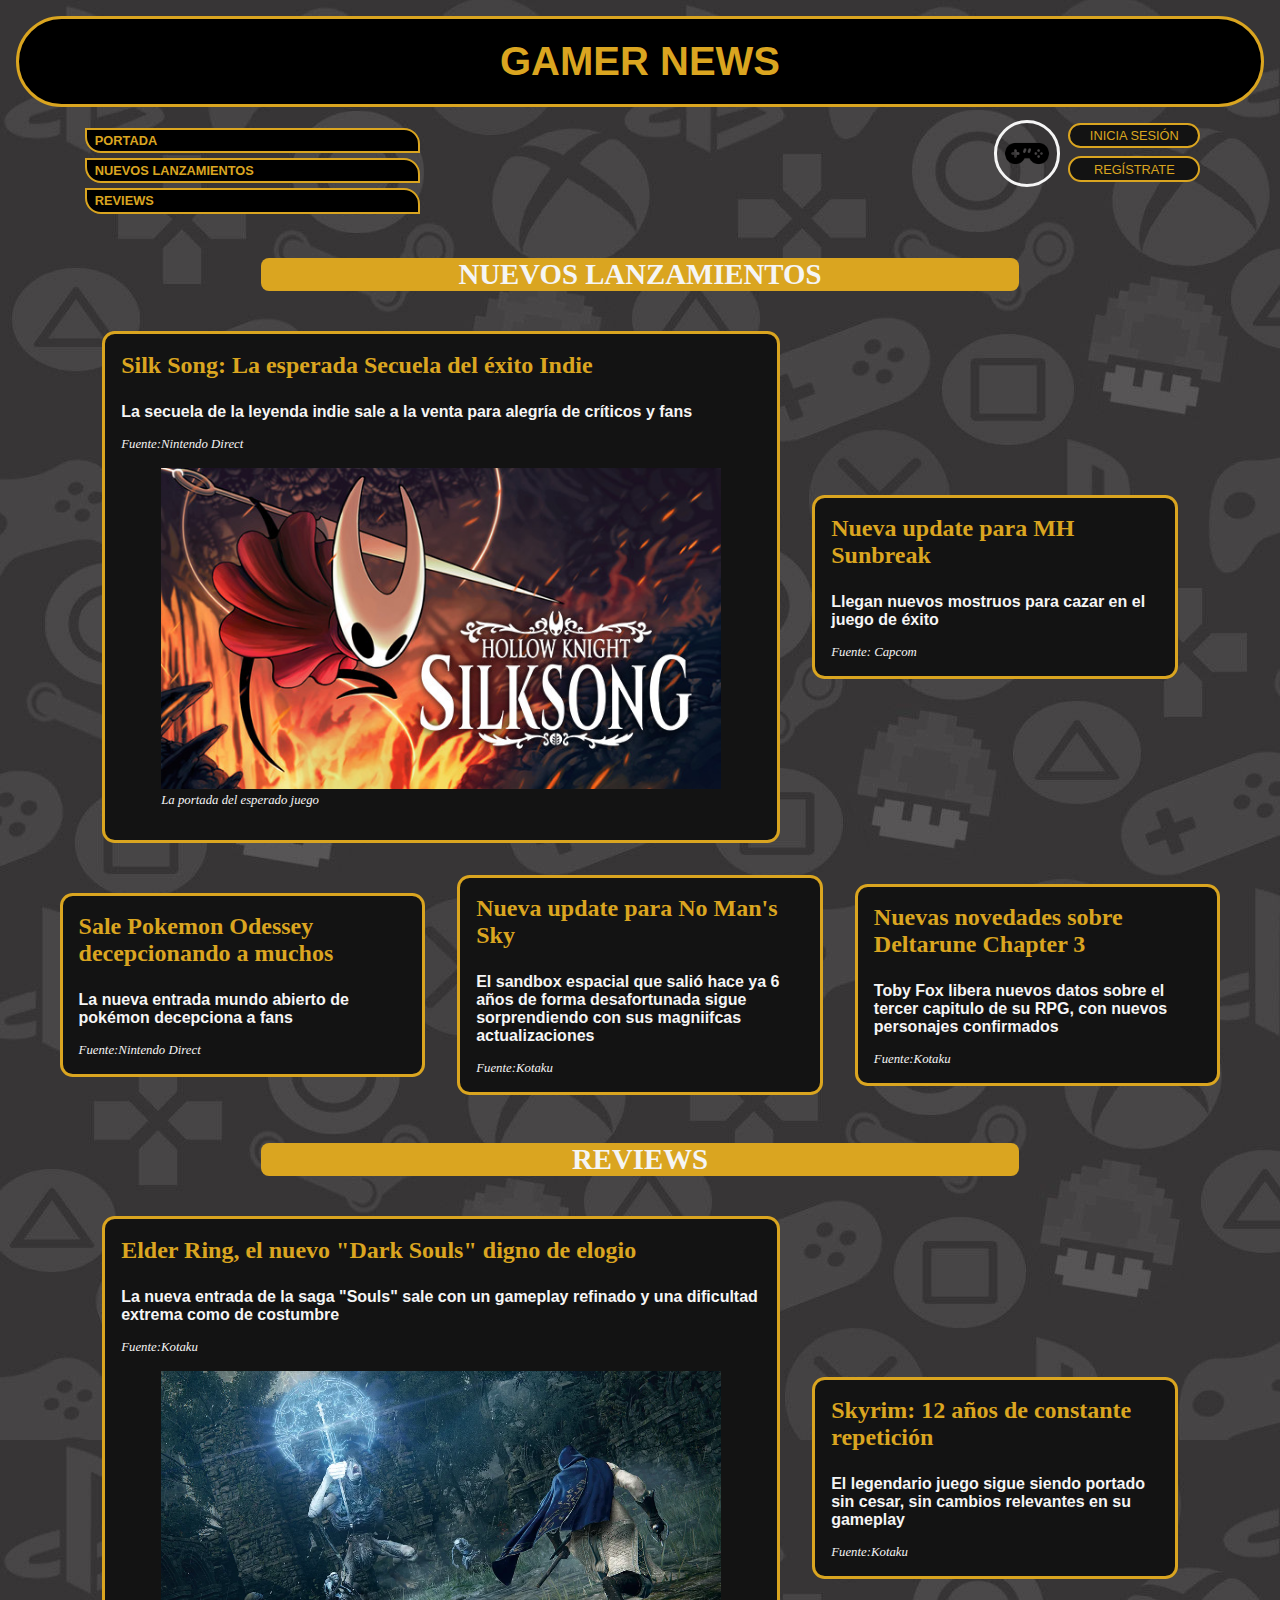
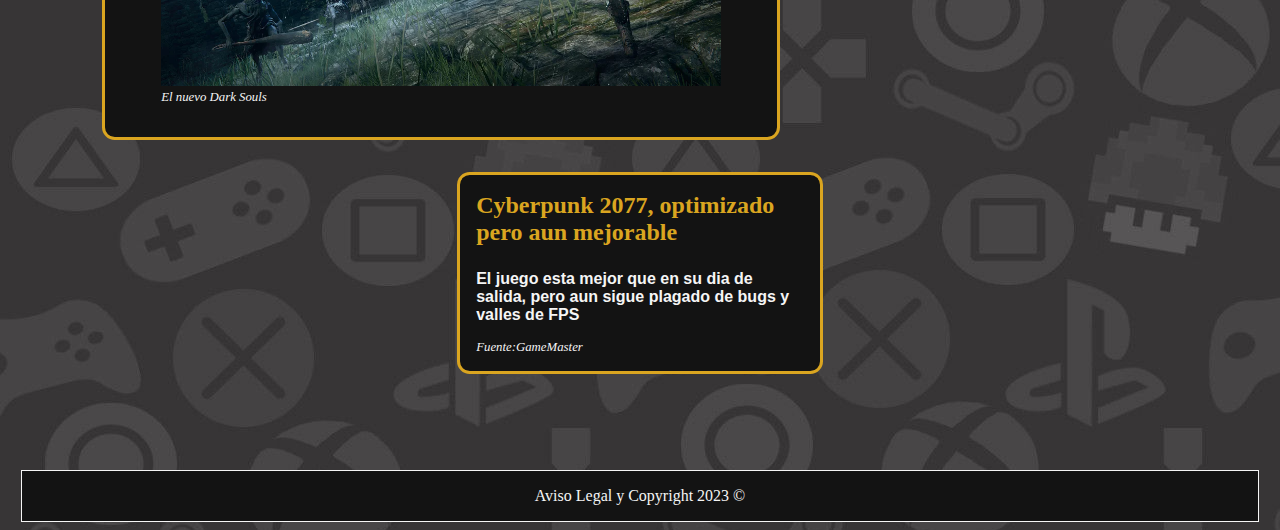
<file: index.html>
<!DOCTYPE html>
<html lang="es">
<head>
    <meta charset="UTF-8">
    <meta http-equiv="X-UA-Compatible" content="IE=edge">
    <meta name="viewport" content="width=device-width, initial-scale=1.0">
    <title>Gamer News</title>
    <link rel="stylesheet" href="./estilos/style.css">
</head>
<body>
    <div class="container-cabecera">
        <header>
            <a href="index.html"><h1>Gamer News</h1></a>
        </header>

        <div class="menu-cabecera">
            <nav>
                <ul>
                    <a href="index.html"><li>Portada</li></a>
                    <a href="seccion_nuevos_lanzamientos.html"><li>Nuevos Lanzamientos</li></a>
                    <a href="seccion_reviews.html"><li>Reviews</li></a>
                </ul>
            </nav>

            <img src="./imagenes/gamepadicon.png" alt="icono">
            
            <div class="control-sesion">
                <a href="login.html">Inicia Sesión</a>
                <a href="registro.html">Regístrate</a>
            </div>
        </div>
    </div>
    <main>
        <section>
            <h2>Nuevos Lanzamientos</h2>
            <div class="container-section">
            <article class="articulo-foto">
                <a href="./articulo_lanzamiento_hksilksong.html">
                    <h3>Silk Song: La esperada Secuela del éxito Indie</h3>
                </a>
                    <div class="resumen"> <!--Resumen-->
                        <p>La secuela de la leyenda indie sale a la venta para alegría de críticos y fans</p>
                    </div>
                    <div class="fuente"> <!--Fuente-->
                        Fuente:Nintendo Direct
                    </div>
                    <figure>
                        <img src="./imagenes/silksongimg.jpg" alt="Portada de Silk Song" class="image">
                        <figcaption class="notas">La portada del esperado juego</figcaption>
                    </figure>
            </article>
            <article class="articulo-nofoto">
                <a href="./articulo_lanzamiento_updateMHSunbreak.html">
                    <h3>Nueva update para MH Sunbreak</h3>
                </a>
                    <div class="resumen">
                        <p>Llegan nuevos mostruos para cazar en el juego de éxito</p>
                    </div>
                    <div class="fuente">
                        Fuente: Capcom
                    </div>
            </article>
            <article class="articulo-nofoto">
                <a href="./articulo_lanzamiento_pkmnodessy.html">
                    <h3>Sale Pokemon Odessey decepcionando a muchos</h3>
                </a>
                    <div class="resumen">
                        <p>La nueva entrada mundo abierto de pokémon decepciona a fans</p>
                    </div>
                    <div class="fuente">
                        Fuente:Nintendo Direct
                    </div>
            </article>
            <article class="articulo-nofoto">
                <a href="./articulo_lanzamiento_NoManSky.html">
                    <h3>Nueva update para No Man's Sky</h3>
                </a>
                    <div class="resumen">
                        <p>El sandbox espacial que salió hace ya 6 años de forma desafortunada sigue sorprendiendo con sus magniifcas actualizaciones</p>
                    </div>
                    <div class="fuente">
                        Fuente:Kotaku
                    </div>
            </article>
            <article class="articulo-nofoto">
                <a href="./articulo_lanzamiento_deltaruneCh3.html">
                    <h3>Nuevas novedades sobre Deltarune Chapter 3</h3>
                </a>
                    <div class="resumen">
                        <p>Toby Fox libera nuevos datos sobre el tercer capitulo de su RPG, con nuevos personajes confirmados</p>
                    </div>
                    <div class="fuente">
                        Fuente:Kotaku
                    </div>
            </article>
            </div>
        </section>
        <section>
            <h2>Reviews</h2>
            <div class="container-section">
            <article class="articulo-foto">
                <a href="./articulo_review_Elder_Ring.html">
                    <h3 class="item">Elder Ring, el nuevo "Dark Souls" digno de elogio</h3>
                </a>
                <div class="resumen"> <!-- Resumen-->
                    <p>La nueva entrada de la saga "Souls" sale con un gameplay refinado y una dificultad extrema como de costumbre</p>
                </div>
                <div class="fuente"> <!-- Fuente-->
                    Fuente:Kotaku
                </div>
                    <figure>
                        <img src="./imagenes/ElderRing.webp" alt="Captura de Elden Ring" class="image">
                        <figcaption class="notas">El nuevo Dark Souls</figcaption>
                    </figure>
                <div>
            </article>
            <article class="articulo-nofoto">
                <a href="./articulo_review_skyrim.html">
                    <h3>Skyrim: 12 años de constante repetición</h3>
                </a>
                <div class="resumen"> 
                    <p>El legendario juego sigue siendo portado sin cesar, sin cambios relevantes en su gameplay</p>
                </div>
                <div class="fuente">
                    Fuente:Kotaku
                </div>
            </article>
            <article class="articulo-nofoto">
                <a href="./articulo_review_Cyberpunk2077.html">
                    <h3>Cyberpunk 2077, optimizado pero aun mejorable</h3>
                </a>
                <div class="resumen"> <!--Resumen-->
                    <p>El juego esta mejor que en su dia de salida, pero aun sigue plagado de bugs y valles de FPS</p>
                </div>
                <div class="fuente"> <!--Fuente-->
                    Fuente:GameMaster
                </div>
            </article>
            </div>    
        </section>
    </main>
    <footer>
        <p>
            Aviso Legal y Copyright 2023 &copy
        </p>
    </footer>
</body>
</html>
</file>
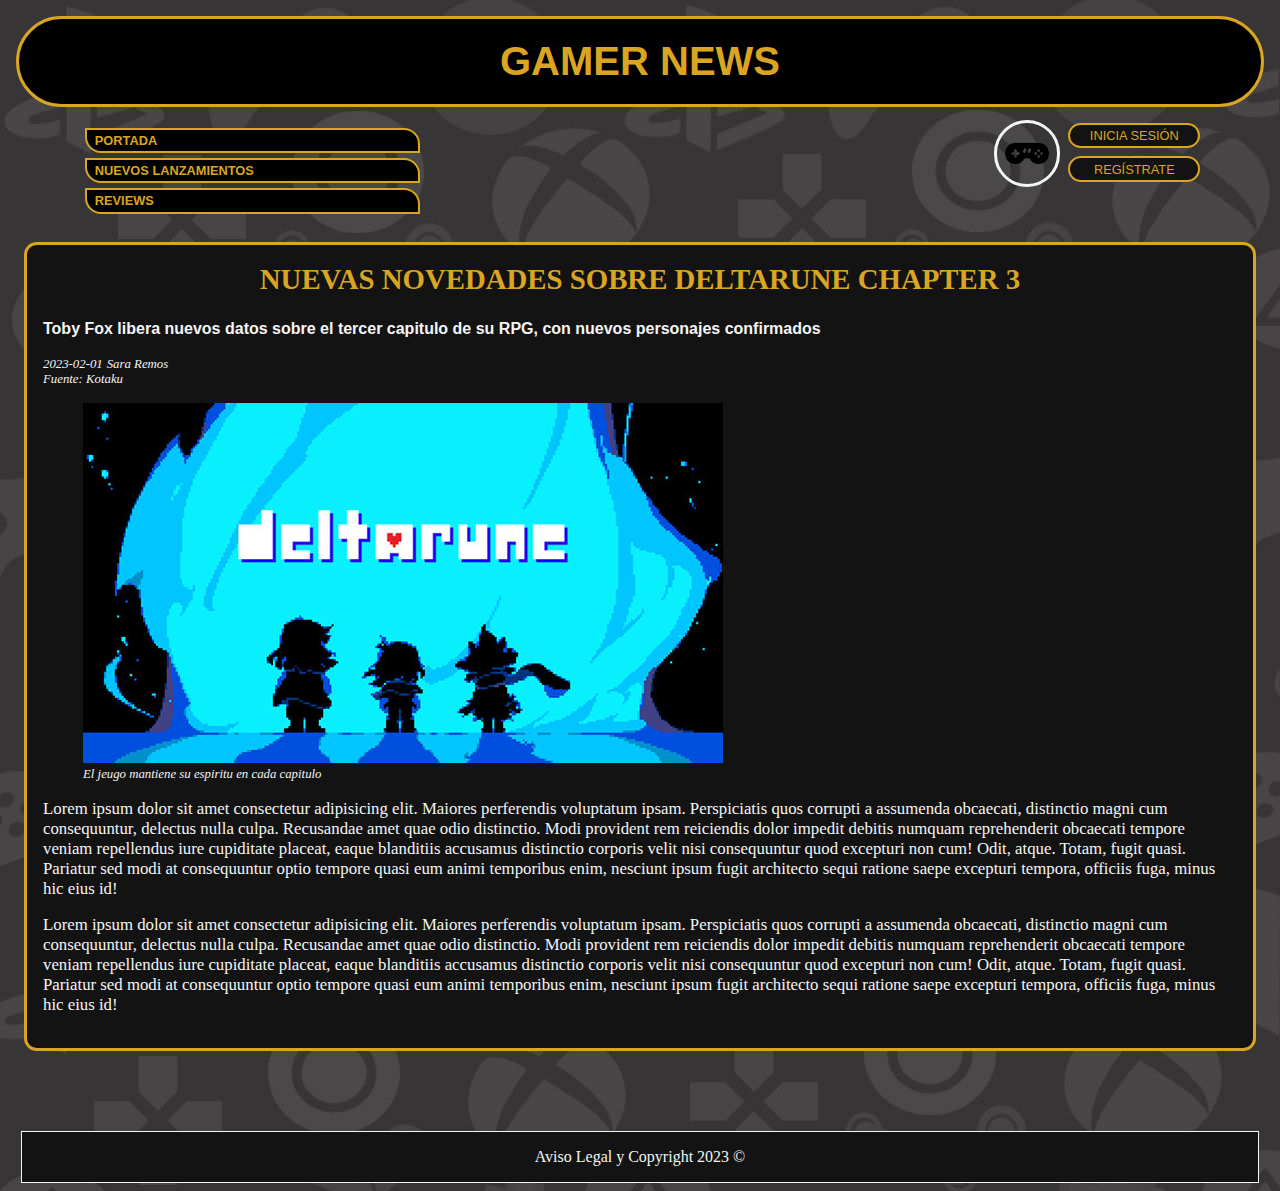
<file: articulo_lanzamiento_deltaruneCh3.html>
<!DOCTYPE html>
<html lang="es">
<head>
    <meta charset="UTF-8">
    <meta http-equiv="X-UA-Compatible" content="IE=edge">
    <meta name="viewport" content="width=device-width, initial-scale=1.0">
    <title>Nuevas novedades sobre Deltarune Chapter 3</title>
    <link rel="stylesheet" href="./estilos/style.css">
</head>
<body>
    <div class="container-cabecera">
        <header>
            <a href="index.html"><h1>Gamer News</h1></a>
        </header>

        <div class="menu-cabecera">
            <nav>
                <ul>
                    <a href="index.html"><li>Portada</li></a>
                    <a href="seccion_nuevos_lanzamientos.html"><li>Nuevos Lanzamientos</li></a>
                    <a href="seccion_reviews.html"><li>Reviews</li></a>
                </ul>
            </nav>

            <img src="./imagenes/gamepadicon.png" alt="icono">
            
            <div class="control-sesion">
                <a href="login.html">Inicia Sesión</a>
                <a href="registro.html">Regístrate</a>
            </div>
        </div>
    </div>
    <main>
        <article>
            <h2>Nuevas novedades sobre Deltarune Chapter 3</h2>
            <div class="resumen">
                <p>Toby Fox libera nuevos datos sobre el tercer capitulo de su RPG, con nuevos personajes confirmados</p>
            </div>
            <time class="notas">2023-02-01</time>
            <author class="notas">Sara Remos</author>
            <div class="fuente"> 
                Fuente: Kotaku
            </div>
            <figure>
                <img src="./imagenes/deltaruneimage.jpg" alt="Portada original de Deltarune" class="image">
                <figcaption class="notas">El jeugo mantiene su espiritu en cada capitulo</figcaption>
            </figure>
            <div class="cuerpo">
                <p>
                    Lorem ipsum dolor sit amet consectetur adipisicing elit. Maiores perferendis voluptatum ipsam. Perspiciatis quos corrupti a assumenda obcaecati, distinctio magni cum consequuntur, delectus nulla culpa. Recusandae amet quae odio distinctio.
                    Modi provident rem reiciendis dolor impedit debitis numquam reprehenderit obcaecati tempore veniam repellendus iure cupiditate placeat, eaque blanditiis accusamus distinctio corporis velit nisi consequuntur quod excepturi non cum! Odit, atque.
                    Totam, fugit quasi. Pariatur sed modi at consequuntur optio tempore quasi eum animi temporibus enim, nesciunt ipsum fugit architecto sequi ratione saepe excepturi tempora, officiis fuga, minus hic eius id!
                </p>
                <p>
                    Lorem ipsum dolor sit amet consectetur adipisicing elit. Maiores perferendis voluptatum ipsam. Perspiciatis quos corrupti a assumenda obcaecati, distinctio magni cum consequuntur, delectus nulla culpa. Recusandae amet quae odio distinctio.
                    Modi provident rem reiciendis dolor impedit debitis numquam reprehenderit obcaecati tempore veniam repellendus iure cupiditate placeat, eaque blanditiis accusamus distinctio corporis velit nisi consequuntur quod excepturi non cum! Odit, atque.
                    Totam, fugit quasi. Pariatur sed modi at consequuntur optio tempore quasi eum animi temporibus enim, nesciunt ipsum fugit architecto sequi ratione saepe excepturi tempora, officiis fuga, minus hic eius id!
                </p>
            </div>
        </article>
    </main>
    <footer>
        <p>
            Aviso Legal y Copyright 2023 &copy
        </p>
    </footer>
</body>
</html>
</file>
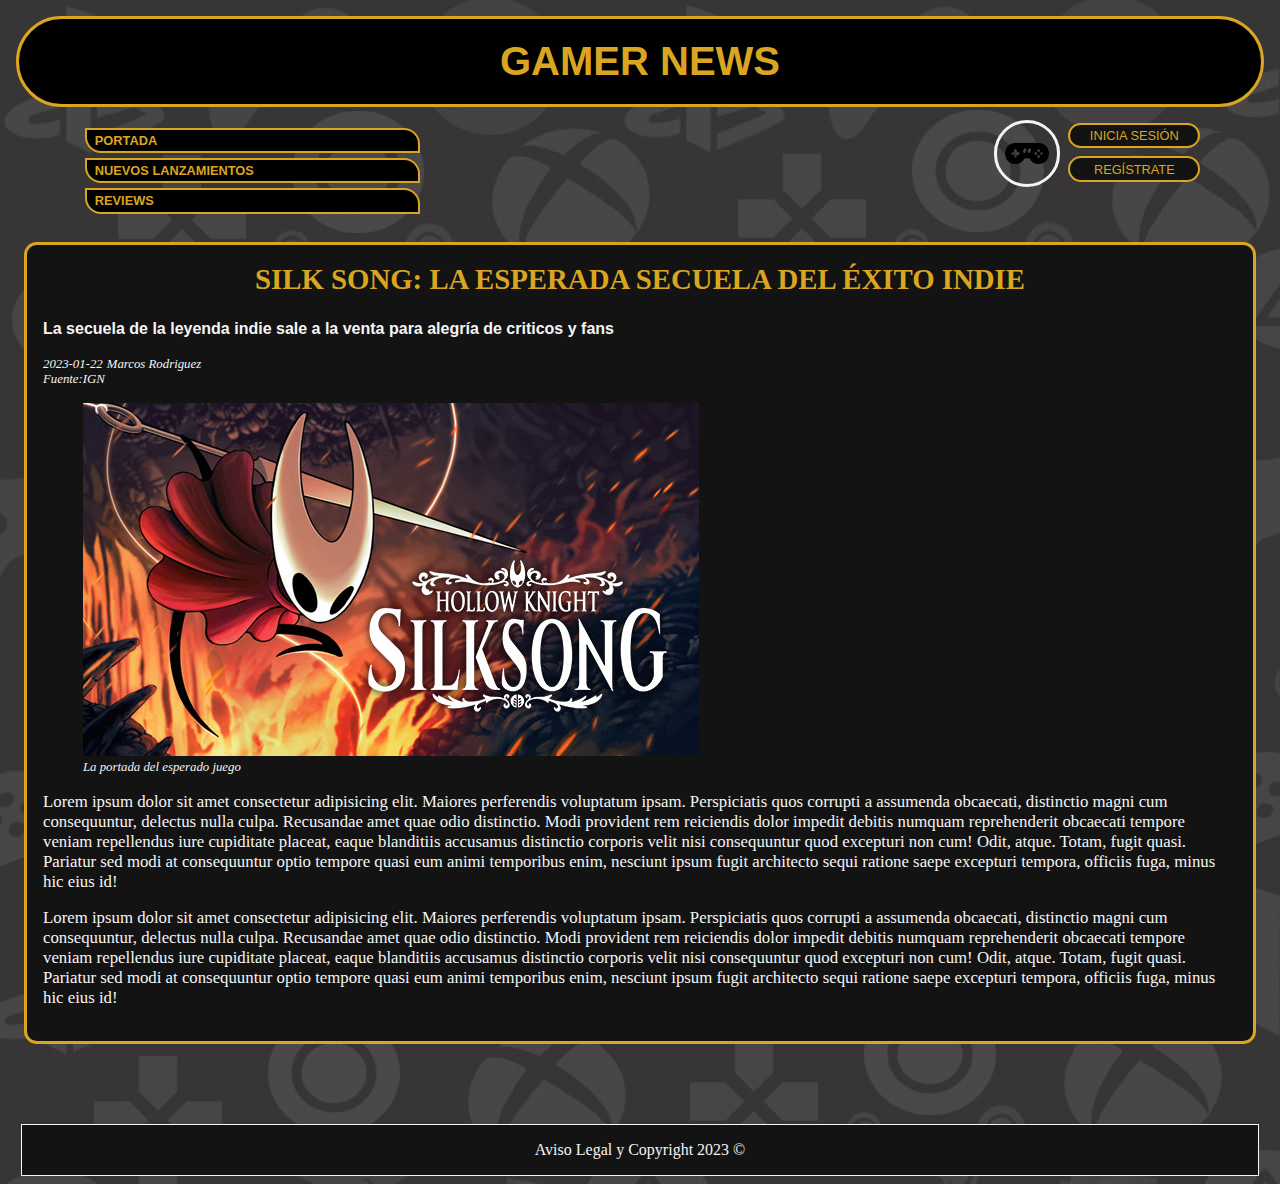
<file: articulo_lanzamiento_hksilksong.html>
<!DOCTYPE html>
<html lang="es">
<head>
    <meta charset="UTF-8">
    <meta http-equiv="X-UA-Compatible" content="IE=edge">
    <meta name="viewport" content="width=device-width, initial-scale=1.0">
    <title>Silksong: La esperada secuela del éxito indie</title>
    <link rel="stylesheet" href="./estilos/style.css">
</head>
<body>
    <div class="container-cabecera">
        <header>
            <a href="index.html"><h1>Gamer News</h1></a>
        </header>

        <div class="menu-cabecera">
            <nav>
                <ul>
                    <a href="index.html"><li>Portada</li></a>
                    <a href="seccion_nuevos_lanzamientos.html"><li>Nuevos Lanzamientos</li></a>
                    <a href="seccion_reviews.html"><li>Reviews</li></a>
                </ul>
            </nav>

            <img src="./imagenes/gamepadicon.png" alt="icono">
            
            <div class="control-sesion">
                <a href="login.html">Inicia Sesión</a>
                <a href="registro.html">Regístrate</a>
            </div>
        </div>
    </div>
    <main>
        <article>
            <h2>Silk Song: La esperada Secuela del éxito Indie</h2>
            <div class="resumen">
                <p>La secuela de la leyenda indie sale a la venta para alegría de criticos y fans</p>
            </div>
            <time class="notas">2023-01-22</time>
            <author class="notas">Marcos Rodriguez</author>
            <div class="fuente"> 
                Fuente:IGN
            </div>
            <figure>
                <img src="./imagenes/silksongimg.jpg" alt="Portada de Silk Song" class="image">
                <figcaption class="notas">La portada del esperado juego</figcaption>
            </figure>
            <div class="cuerpo">
                <p>
                    Lorem ipsum dolor sit amet consectetur adipisicing elit. Maiores perferendis voluptatum ipsam. Perspiciatis quos corrupti a assumenda obcaecati, distinctio magni cum consequuntur, delectus nulla culpa. Recusandae amet quae odio distinctio.
                    Modi provident rem reiciendis dolor impedit debitis numquam reprehenderit obcaecati tempore veniam repellendus iure cupiditate placeat, eaque blanditiis accusamus distinctio corporis velit nisi consequuntur quod excepturi non cum! Odit, atque.
                    Totam, fugit quasi. Pariatur sed modi at consequuntur optio tempore quasi eum animi temporibus enim, nesciunt ipsum fugit architecto sequi ratione saepe excepturi tempora, officiis fuga, minus hic eius id!
                </p>
                <p>
                    Lorem ipsum dolor sit amet consectetur adipisicing elit. Maiores perferendis voluptatum ipsam. Perspiciatis quos corrupti a assumenda obcaecati, distinctio magni cum consequuntur, delectus nulla culpa. Recusandae amet quae odio distinctio.
                    Modi provident rem reiciendis dolor impedit debitis numquam reprehenderit obcaecati tempore veniam repellendus iure cupiditate placeat, eaque blanditiis accusamus distinctio corporis velit nisi consequuntur quod excepturi non cum! Odit, atque.
                    Totam, fugit quasi. Pariatur sed modi at consequuntur optio tempore quasi eum animi temporibus enim, nesciunt ipsum fugit architecto sequi ratione saepe excepturi tempora, officiis fuga, minus hic eius id!
                </p>
            </div>
        </article>
    </main>
    <footer>
        <p>
            Aviso Legal y Copyright 2023 &copy
        </p>
    </footer>
</body>
</html>
</file>
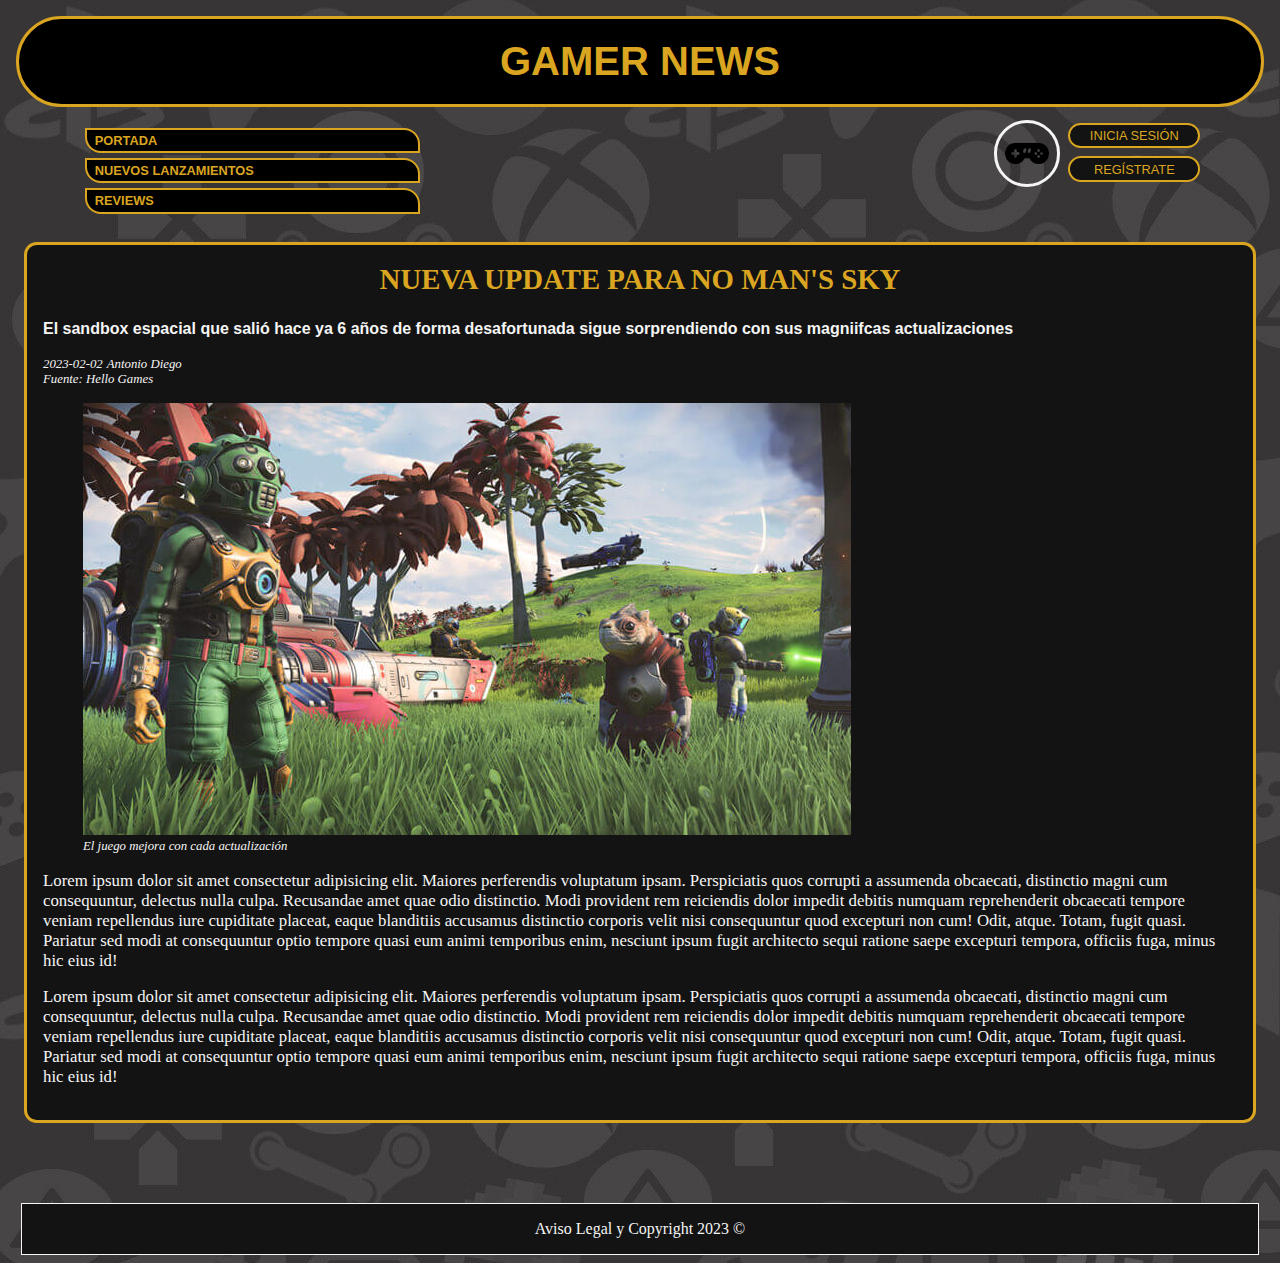
<file: articulo_lanzamiento_NoManSky.html>
<!DOCTYPE html>
<html lang="es">
<head>
    <meta charset="UTF-8">
    <meta http-equiv="X-UA-Compatible" content="IE=edge">
    <meta name="viewport" content="width=device-width, initial-scale=1.0">
    <title>Nueva update para No Man's Sky</title>
    <link rel="stylesheet" href="./estilos/style.css">
</head>
<body>
    <div class="container-cabecera">
        <header>
            <a href="index.html"><h1>Gamer News</h1></a>
        </header>

        <div class="menu-cabecera">
            <nav>
                <ul>
                    <a href="index.html"><li>Portada</li></a>
                    <a href="seccion_nuevos_lanzamientos.html"><li>Nuevos Lanzamientos</li></a>
                    <a href="seccion_reviews.html"><li>Reviews</li></a>
                </ul>
            </nav>

            <img src="./imagenes/gamepadicon.png" alt="icono">
            
            <div class="control-sesion">
                <a href="login.html">Inicia Sesión</a>
                <a href="registro.html">Regístrate</a>
            </div>
        </div>
    </div>
    <main>
        <article>
            <h2>Nueva update para No Man's Sky</h2>
            <div class="resumen">
                <p>El sandbox espacial que salió hace ya 6 años de forma desafortunada sigue sorprendiendo con sus magniifcas actualizaciones</p>
            </div>
            <time class="notas">2023-02-02</time>
            <author class="notas">Antonio Diego</author>
            <div class="fuente"> 
                Fuente: Hello Games
            </div>
            <figure>
                <img src="./imagenes/NoManSkyScreenshot.jpg" alt="Captura de No Man's Sky" class="image">
                <figcaption class="notas">El juego mejora con cada actualización</figcaption>
            </figure>
            <div class="cuerpo">
                <p>
                    Lorem ipsum dolor sit amet consectetur adipisicing elit. Maiores perferendis voluptatum ipsam. Perspiciatis quos corrupti a assumenda obcaecati, distinctio magni cum consequuntur, delectus nulla culpa. Recusandae amet quae odio distinctio.
                    Modi provident rem reiciendis dolor impedit debitis numquam reprehenderit obcaecati tempore veniam repellendus iure cupiditate placeat, eaque blanditiis accusamus distinctio corporis velit nisi consequuntur quod excepturi non cum! Odit, atque.
                    Totam, fugit quasi. Pariatur sed modi at consequuntur optio tempore quasi eum animi temporibus enim, nesciunt ipsum fugit architecto sequi ratione saepe excepturi tempora, officiis fuga, minus hic eius id!
                </p>
                <p>
                    Lorem ipsum dolor sit amet consectetur adipisicing elit. Maiores perferendis voluptatum ipsam. Perspiciatis quos corrupti a assumenda obcaecati, distinctio magni cum consequuntur, delectus nulla culpa. Recusandae amet quae odio distinctio.
                    Modi provident rem reiciendis dolor impedit debitis numquam reprehenderit obcaecati tempore veniam repellendus iure cupiditate placeat, eaque blanditiis accusamus distinctio corporis velit nisi consequuntur quod excepturi non cum! Odit, atque.
                    Totam, fugit quasi. Pariatur sed modi at consequuntur optio tempore quasi eum animi temporibus enim, nesciunt ipsum fugit architecto sequi ratione saepe excepturi tempora, officiis fuga, minus hic eius id!
                </p>
            </div>
        </article>
    </main>
    <footer>
        <p>
            Aviso Legal y Copyright 2023 &copy
        </p>
    </footer>
</body>
</html>
</file>
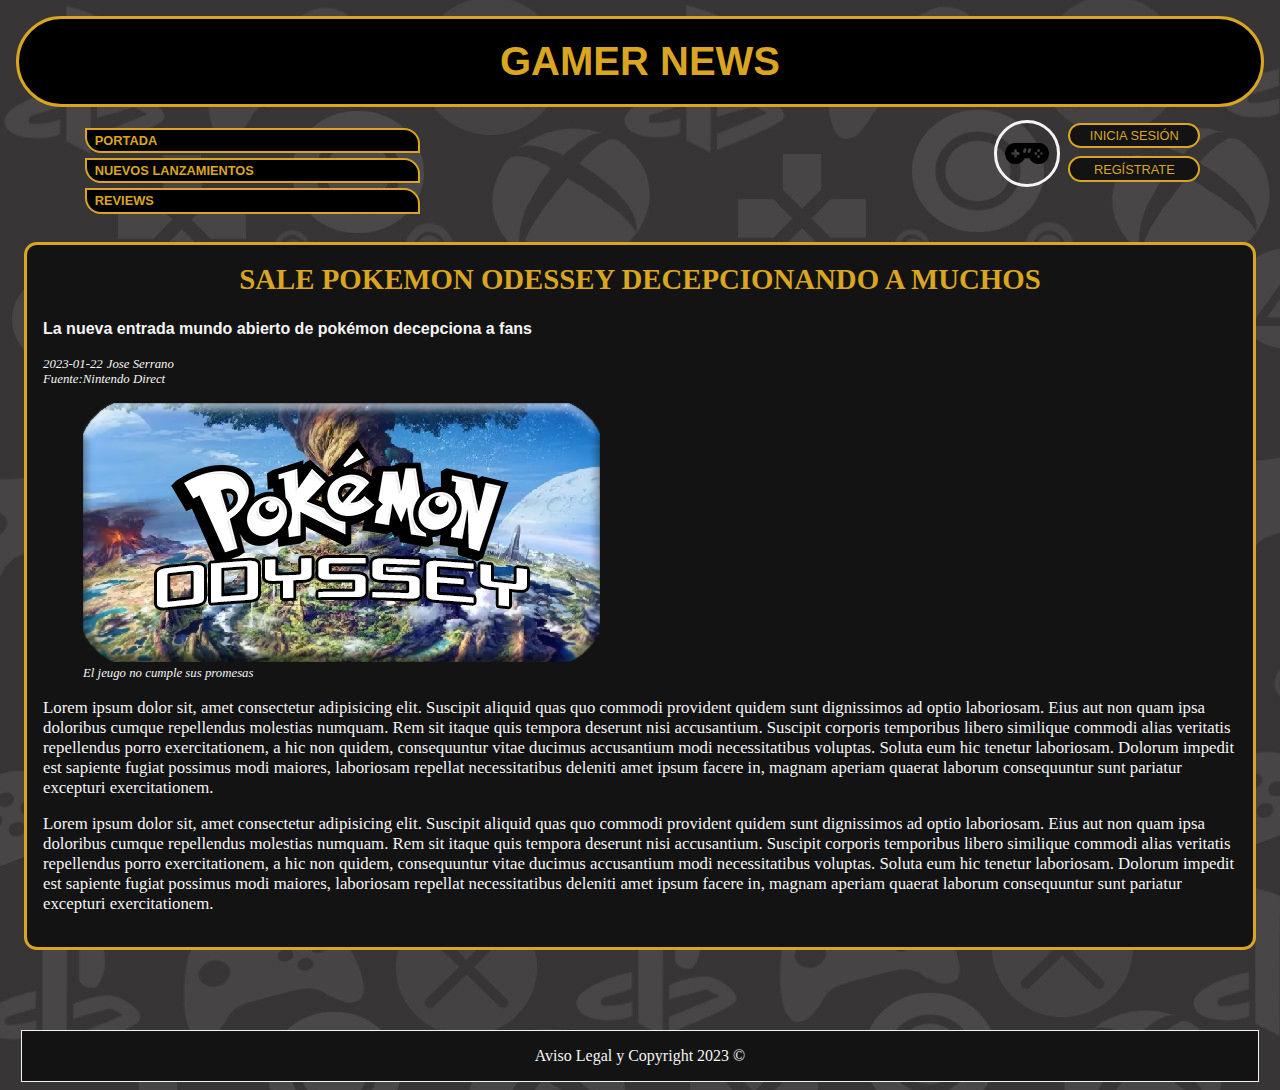
<file: articulo_lanzamiento_pkmnodessy.html>
<!DOCTYPE html>
<html lang="es">
<head>
    <meta charset="UTF-8">
    <meta http-equiv="X-UA-Compatible" content="IE=edge">
    <meta name="viewport" content="width=device-width, initial-scale=1.0">
    <title>Sale Pokémon Odessey decepcionando a muchos</title>
    <link rel="stylesheet" href="./estilos/style.css">
</head>
<body>
    <div class="container-cabecera">
        <header>
            <a href="index.html"><h1>Gamer News</h1></a>
        </header>

        <div class="menu-cabecera">
            <nav>
                <ul>
                    <a href="index.html"><li>Portada</li></a>
                    <a href="seccion_nuevos_lanzamientos.html"><li>Nuevos Lanzamientos</li></a>
                    <a href="seccion_reviews.html"><li>Reviews</li></a>
                </ul>
            </nav>

            <img src="./imagenes/gamepadicon.png" alt="icono">
            
            <div class="control-sesion">
                <a href="login.html">Inicia Sesión</a>
                <a href="registro.html">Regístrate</a>
            </div>
        </div>
    </div>
    <main>
        <article>
            <h2>Sale Pokemon Odessey decepcionando a muchos</h2>
                <div class="resumen"> 
                    <p>La nueva entrada mundo abierto de pokémon decepciona a fans</p>
                </div>
                <time class="notas">2023-01-22</time>
                <author class="notas">Jose Serrano</author>
                <div class="fuente"> 
                  Fuente:Nintendo Direct
                </div>
            <figure>
                <img src="./imagenes/pkmnodessey.png" alt="Menu principal del juego" class="image">
                <figcaption class="notas">El jeugo no cumple sus promesas</figcaption>
            </figure>
            <div class="cuerpo">
             <p>
                    Lorem ipsum dolor sit, amet consectetur adipisicing elit. Suscipit aliquid quas quo commodi provident quidem sunt dignissimos ad optio laboriosam. Eius aut non quam ipsa doloribus cumque repellendus molestias numquam.
                    Rem sit itaque quis tempora deserunt nisi accusantium. Suscipit corporis temporibus libero similique commodi alias veritatis repellendus porro exercitationem, a hic non quidem, consequuntur vitae ducimus accusantium modi necessitatibus voluptas.
                    Soluta eum hic tenetur laboriosam. Dolorum impedit est sapiente fugiat possimus modi maiores, laboriosam repellat necessitatibus deleniti amet ipsum facere in, magnam aperiam quaerat laborum consequuntur sunt pariatur excepturi exercitationem.
                </p>
                <p>
                    Lorem ipsum dolor sit, amet consectetur adipisicing elit. Suscipit aliquid quas quo commodi provident quidem sunt dignissimos ad optio laboriosam. Eius aut non quam ipsa doloribus cumque repellendus molestias numquam.
                    Rem sit itaque quis tempora deserunt nisi accusantium. Suscipit corporis temporibus libero similique commodi alias veritatis repellendus porro exercitationem, a hic non quidem, consequuntur vitae ducimus accusantium modi necessitatibus voluptas.
                    Soluta eum hic tenetur laboriosam. Dolorum impedit est sapiente fugiat possimus modi maiores, laboriosam repellat necessitatibus deleniti amet ipsum facere in, magnam aperiam quaerat laborum consequuntur sunt pariatur excepturi exercitationem.
                </p>
            </div>
        </article>
    </main>    
    <footer>
        <p>
            Aviso Legal y Copyright 2023 &copy
        </p>
    </footer>
</body>
</html>
</file>
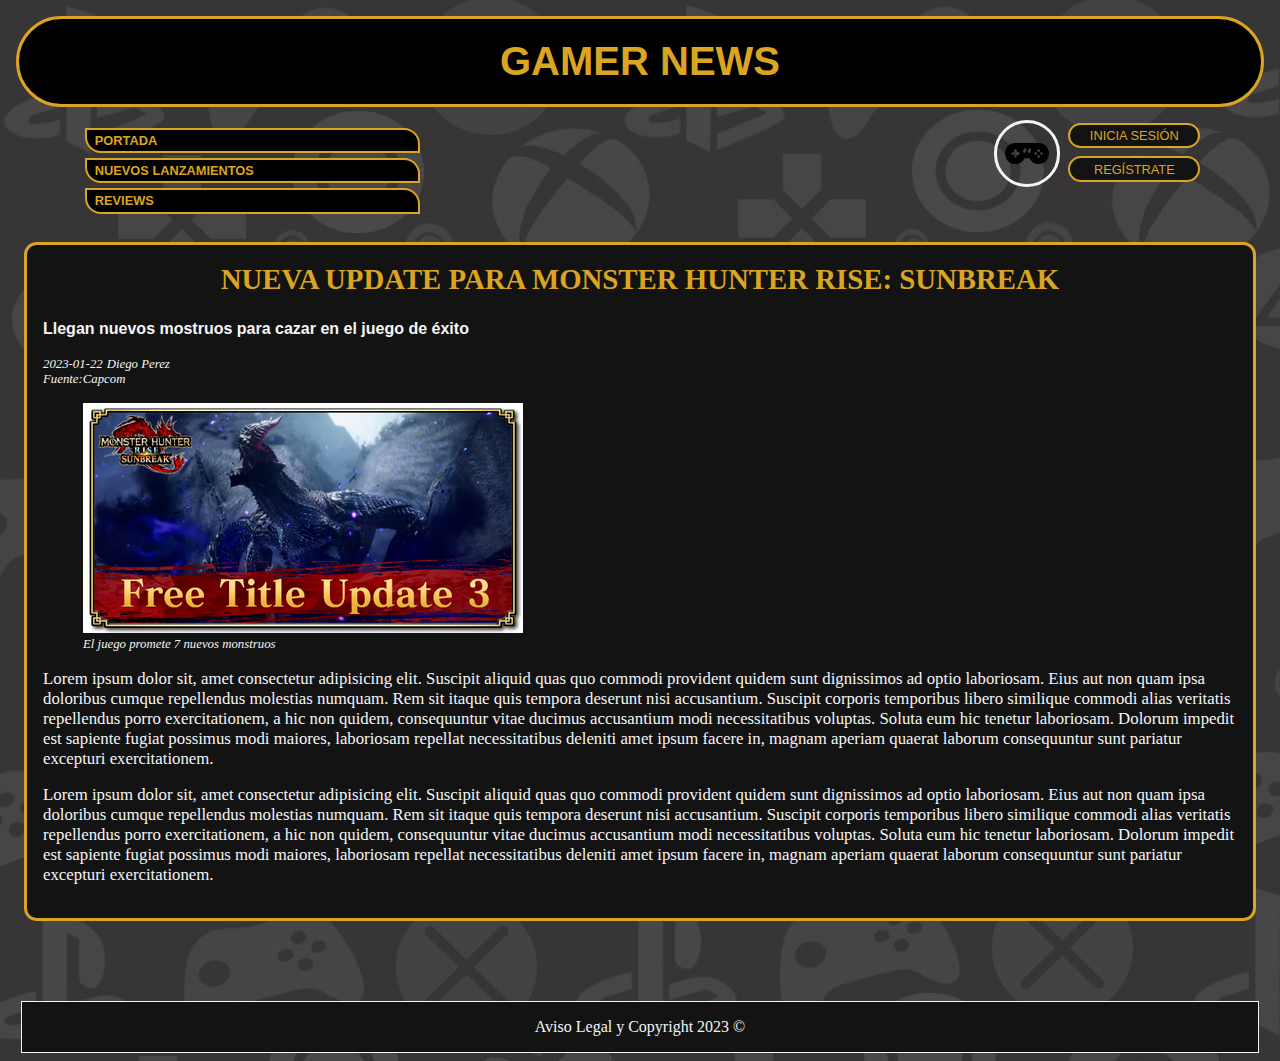
<file: articulo_lanzamiento_updateMHSunbreak.html>
<!DOCTYPE html>
<html lang="es">
<head>
    <meta charset="UTF-8">
    <meta http-equiv="X-UA-Compatible" content="IE=edge">
    <meta name="viewport" content="width=device-width, initial-scale=1.0">
    <title>Nueva Update para Monster Hunter Rise Sunbreak</title>
    <link rel="stylesheet" href="./estilos/style.css">
</head>
<body>
    <div class="container-cabecera">
        <header>
            <a href="index.html"><h1>Gamer News</h1></a>
        </header>

        <div class="menu-cabecera">
            <nav>
                <ul>
                    <a href="index.html"><li>Portada</li></a>
                    <a href="seccion_nuevos_lanzamientos.html"><li>Nuevos Lanzamientos</li></a>
                    <a href="seccion_reviews.html"><li>Reviews</li></a>
                </ul>
            </nav>

            <img src="./imagenes/gamepadicon.png" alt="icono">
            
            <div class="control-sesion">
                <a href="login.html">Inicia Sesión</a>
                <a href="registro.html">Regístrate</a>
            </div>
        </div>
    </div>
    <main>
        <article>
            <h2>Nueva Update para Monster Hunter Rise: Sunbreak</h2>
            <div class="resumen">
                <p>Llegan nuevos mostruos para cazar en el juego de éxito</p>
            </div>
            <time class="notas">2023-01-22</time>
            <author class="notas">Diego Perez</author>
            <div class="fuente">
                Fuente:Capcom
            </div>
            <figure>
                <img src="./imagenes/mhsunbreakupdate.png" alt="Captura de pantalla de la actualizacion de MH" class="image">
                <figcaption class="notas">El juego promete 7 nuevos monstruos</figcaption>
            </figure>
            <div class="cuerpo">
             <p>
                    Lorem ipsum dolor sit, amet consectetur adipisicing elit. Suscipit aliquid quas quo commodi provident quidem sunt dignissimos ad optio laboriosam. Eius aut non quam ipsa doloribus cumque repellendus molestias numquam.
                    Rem sit itaque quis tempora deserunt nisi accusantium. Suscipit corporis temporibus libero similique commodi alias veritatis repellendus porro exercitationem, a hic non quidem, consequuntur vitae ducimus accusantium modi necessitatibus voluptas.
                    Soluta eum hic tenetur laboriosam. Dolorum impedit est sapiente fugiat possimus modi maiores, laboriosam repellat necessitatibus deleniti amet ipsum facere in, magnam aperiam quaerat laborum consequuntur sunt pariatur excepturi exercitationem.
                </p>
                <p>
                    Lorem ipsum dolor sit, amet consectetur adipisicing elit. Suscipit aliquid quas quo commodi provident quidem sunt dignissimos ad optio laboriosam. Eius aut non quam ipsa doloribus cumque repellendus molestias numquam.
                    Rem sit itaque quis tempora deserunt nisi accusantium. Suscipit corporis temporibus libero similique commodi alias veritatis repellendus porro exercitationem, a hic non quidem, consequuntur vitae ducimus accusantium modi necessitatibus voluptas.
                    Soluta eum hic tenetur laboriosam. Dolorum impedit est sapiente fugiat possimus modi maiores, laboriosam repellat necessitatibus deleniti amet ipsum facere in, magnam aperiam quaerat laborum consequuntur sunt pariatur excepturi exercitationem.
                </p>
            </div>
        </article>
    </main>    
    <footer>
        <p>
            Aviso Legal y Copyright 2023 &copy
        </p>
    </footer>
</body>
</html>
</file>
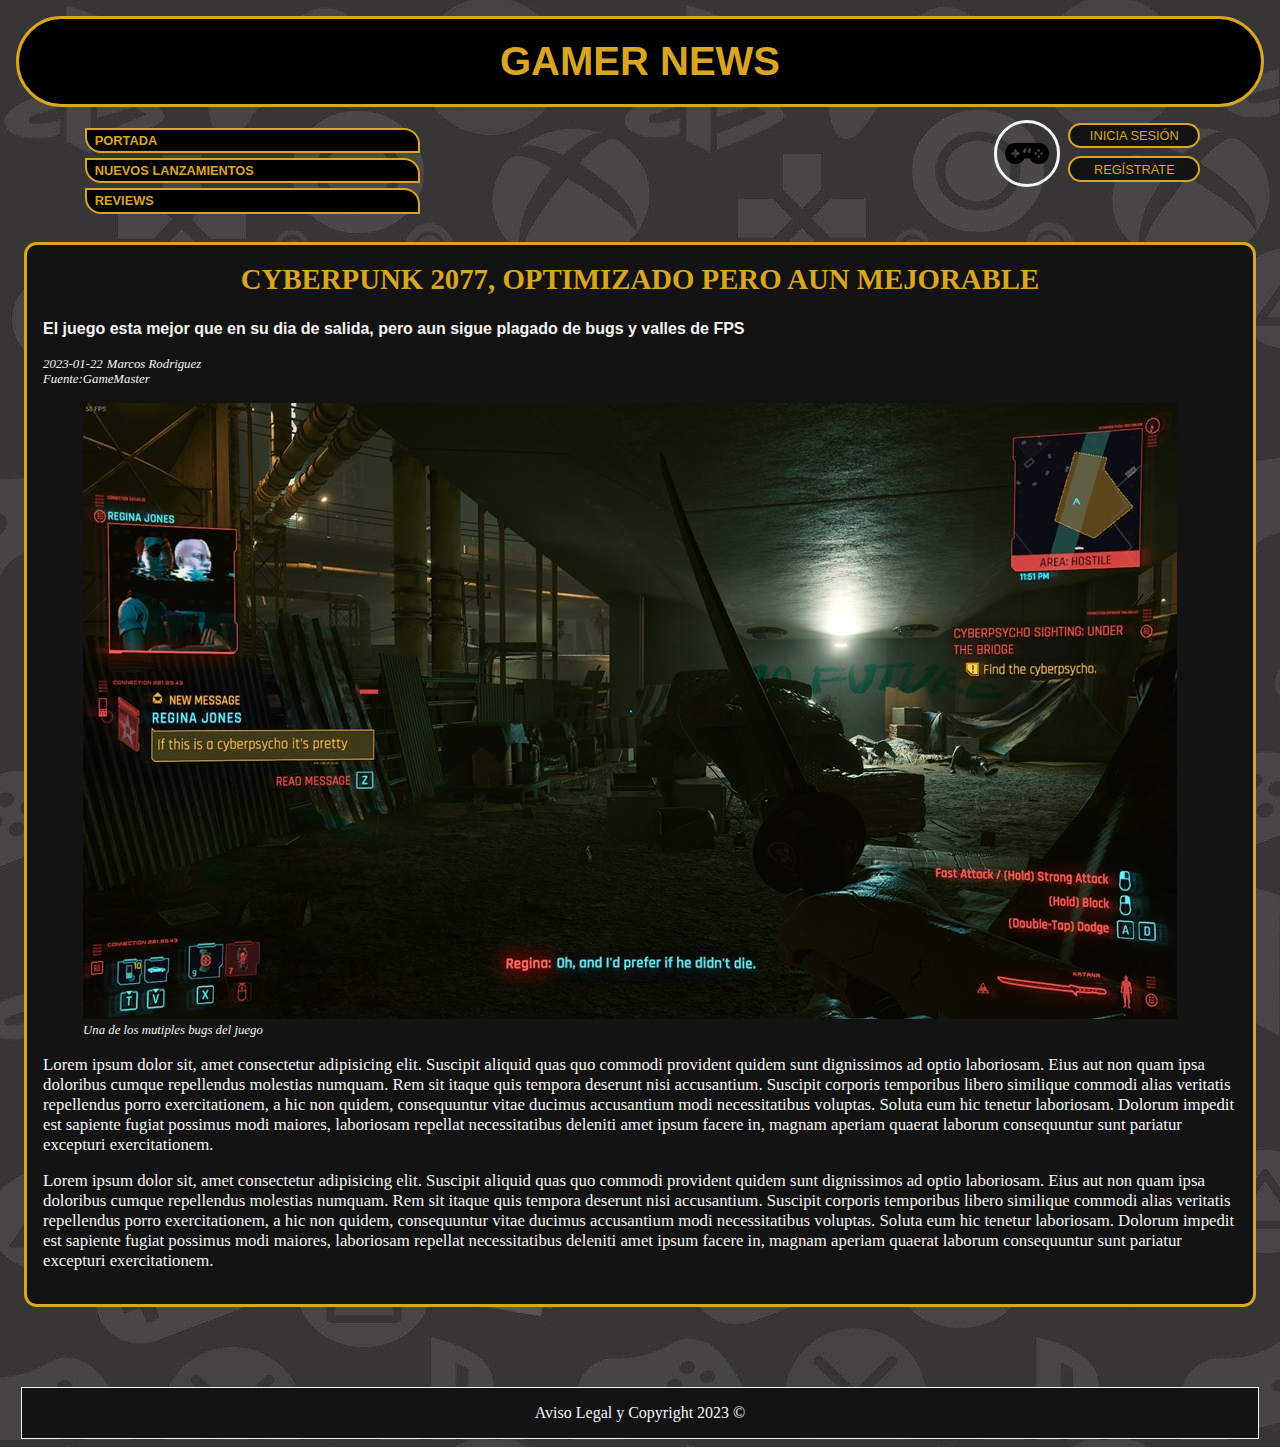
<file: articulo_review_Cyberpunk2077.html>
<!DOCTYPE html>
<html lang="es">
<head>
    <meta charset="UTF-8">
    <meta http-equiv="X-UA-Compatible" content="IE=edge">
    <meta name="viewport" content="width=device-width, initial-scale=1.0">
    <title>Cyberpunk 2077 Optimizado pero aún mejorable</title>
    <link rel="stylesheet" href="./estilos/style.css">
</head>
<body>
    <div class="container-cabecera">
        <header>
            <a href="index.html"><h1>Gamer News</h1></a>
        </header>

        <div class="menu-cabecera">
            <nav>
                <ul>
                    <a href="index.html"><li>Portada</li></a>
                    <a href="seccion_nuevos_lanzamientos.html"><li>Nuevos Lanzamientos</li></a>
                    <a href="seccion_reviews.html"><li>Reviews</li></a>
                </ul>
            </nav>

            <img src="./imagenes/gamepadicon.png" alt="icono">
            
            <div class="control-sesion">
                <a href="login.html">Inicia Sesión</a>
                <a href="registro.html">Regístrate</a>
            </div>
        </div>
    </div>
    <main>
        <article>
            <h2>Cyberpunk 2077, optimizado pero aun mejorable</h2>
            <div class="resumen"> <!--Resumen-->
                <p>El juego esta mejor que en su dia de salida, pero aun sigue plagado de bugs y valles de FPS</p>
            </div>
            <time class="notas">2023-01-22</time>
            <author class="notas">Marcos Rodriguez</author>
            <div class="fuente"> <!--Fuente-->
                Fuente:GameMaster
            </div>
            <figure>
                <img src="./imagenes/Cyberpunk-2077-Error-telefonico.jpg" alt="Imagen representando un fallo del juego" class="image">
                <figcaption class="notas">Una de los mutiples bugs del juego</figcaption>
            </figure>
            <div class="cuerpo">
             <p>
                    Lorem ipsum dolor sit, amet consectetur adipisicing elit. Suscipit aliquid quas quo commodi provident quidem sunt dignissimos ad optio laboriosam. Eius aut non quam ipsa doloribus cumque repellendus molestias numquam.
                    Rem sit itaque quis tempora deserunt nisi accusantium. Suscipit corporis temporibus libero similique commodi alias veritatis repellendus porro exercitationem, a hic non quidem, consequuntur vitae ducimus accusantium modi necessitatibus voluptas.
                    Soluta eum hic tenetur laboriosam. Dolorum impedit est sapiente fugiat possimus modi maiores, laboriosam repellat necessitatibus deleniti amet ipsum facere in, magnam aperiam quaerat laborum consequuntur sunt pariatur excepturi exercitationem.
                </p>
                <p>
                    Lorem ipsum dolor sit, amet consectetur adipisicing elit. Suscipit aliquid quas quo commodi provident quidem sunt dignissimos ad optio laboriosam. Eius aut non quam ipsa doloribus cumque repellendus molestias numquam.
                    Rem sit itaque quis tempora deserunt nisi accusantium. Suscipit corporis temporibus libero similique commodi alias veritatis repellendus porro exercitationem, a hic non quidem, consequuntur vitae ducimus accusantium modi necessitatibus voluptas.
                    Soluta eum hic tenetur laboriosam. Dolorum impedit est sapiente fugiat possimus modi maiores, laboriosam repellat necessitatibus deleniti amet ipsum facere in, magnam aperiam quaerat laborum consequuntur sunt pariatur excepturi exercitationem.
                </p>
            </div>
        </article>
    </main>    
    <footer>
        <p>
            Aviso Legal y Copyright 2023 &copy
        </p>
    </footer>
</body>
</html>
</file>
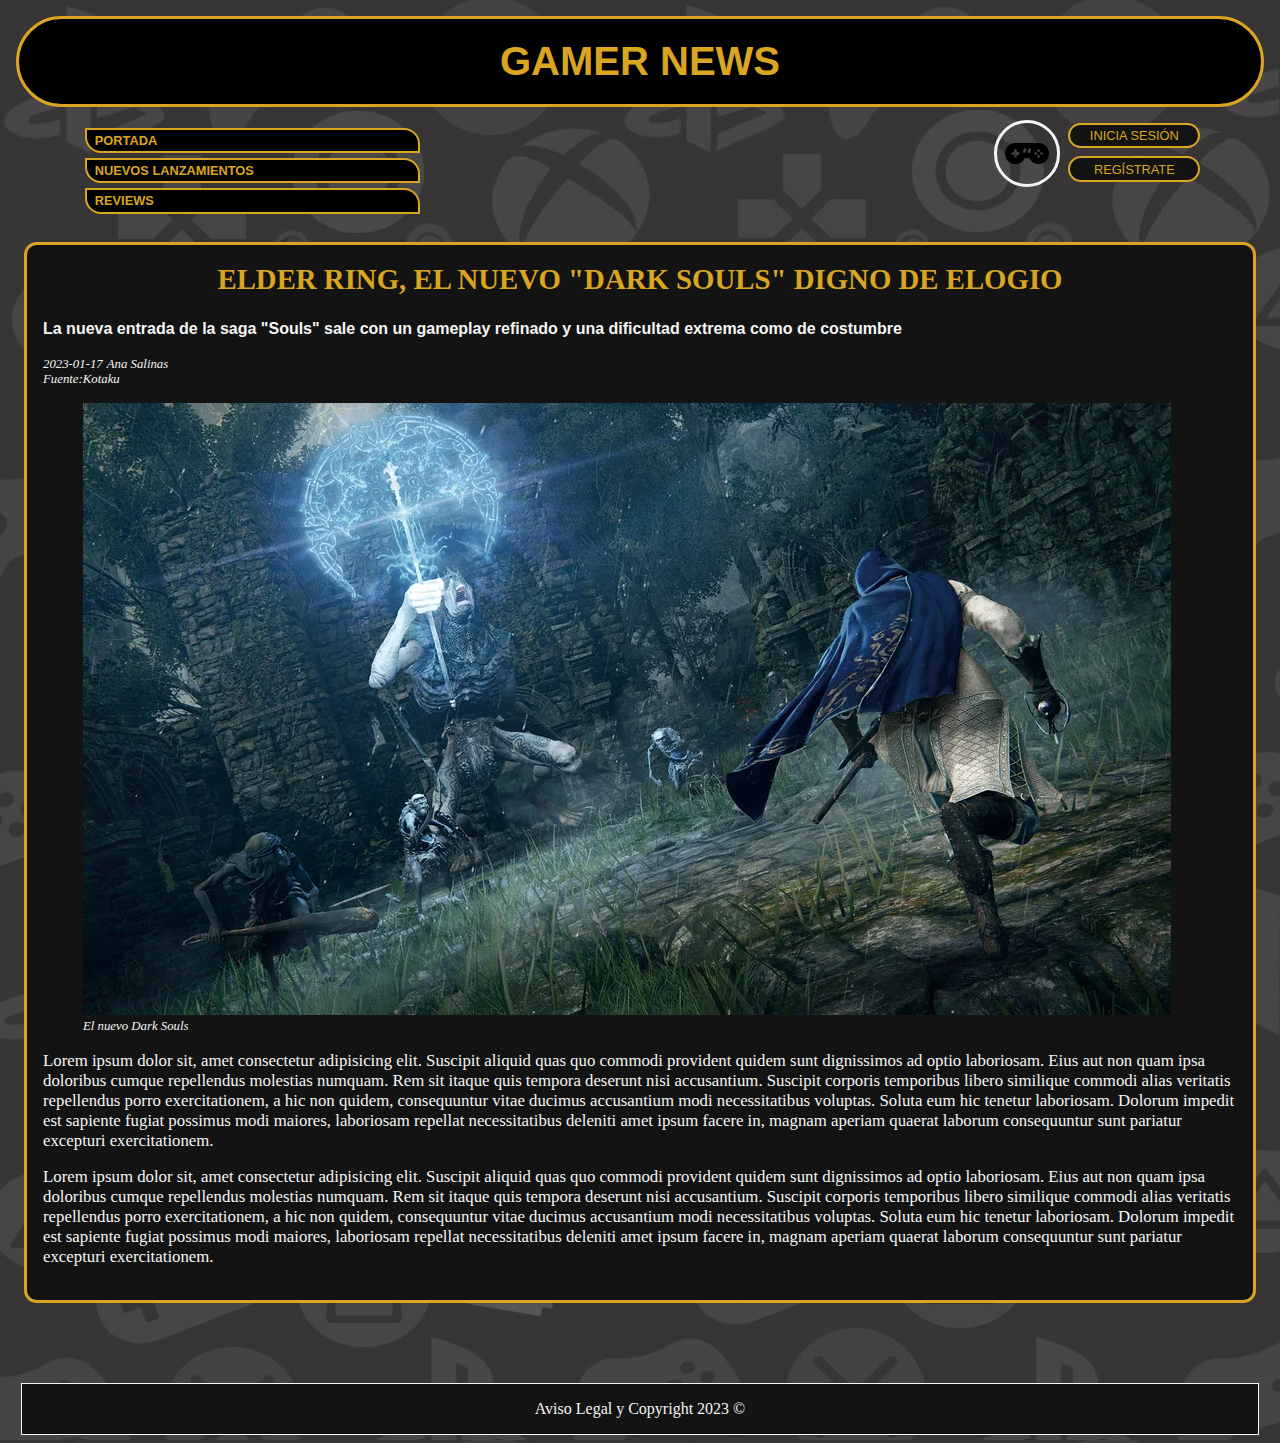
<file: articulo_review_Elder_Ring.html>
<!DOCTYPE html>
<html lang="es">
<head>
    <meta charset="UTF-8">
    <meta http-equiv="X-UA-Compatible" content="IE=edge">
    <meta name="viewport" content="width=device-width, initial-scale=1.0">
    <title>Elder Ring El nuevo Dark Souls digno de elogio</title>
    <link rel="stylesheet" href="./estilos/style.css">
</head>
<body>
    <div class="container-cabecera">
        <header>
            <a href="index.html"><h1>Gamer News</h1></a>
        </header>

        <div class="menu-cabecera">
            <nav>
                <ul>
                    <a href="index.html"><li>Portada</li></a>
                    <a href="seccion_nuevos_lanzamientos.html"><li>Nuevos Lanzamientos</li></a>
                    <a href="seccion_reviews.html"><li>Reviews</li></a>
                </ul>
            </nav>

            <img src="./imagenes/gamepadicon.png" alt="icono">
            
            <div class="control-sesion">
                <a href="login.html">Inicia Sesión</a>
                <a href="registro.html">Regístrate</a>
            </div>
        </div>
    </div>
    <main>
        <article>
            <h2>Elder Ring, el nuevo "Dark Souls" digno de elogio</h2>
            <div class="resumen">
                <p>La nueva entrada de la saga "Souls" sale con un gameplay refinado y una dificultad extrema como de costumbre</p>
            </div>
            <time class="notas">2023-01-17</time>
            <author class="notas">Ana Salinas</author>
            <div class="fuente">
                Fuente:Kotaku
            </div>
            <figure>
                <img src="./imagenes/ElderRing.webp" alt="Captura de Elden Ring" class="image">
                <figcaption class="notas">El nuevo Dark Souls</figcaption>
            </figure>
            <div class="cuerpo">
             <p>
                    Lorem ipsum dolor sit, amet consectetur adipisicing elit. Suscipit aliquid quas quo commodi provident quidem sunt dignissimos ad optio laboriosam. Eius aut non quam ipsa doloribus cumque repellendus molestias numquam.
                    Rem sit itaque quis tempora deserunt nisi accusantium. Suscipit corporis temporibus libero similique commodi alias veritatis repellendus porro exercitationem, a hic non quidem, consequuntur vitae ducimus accusantium modi necessitatibus voluptas.
                    Soluta eum hic tenetur laboriosam. Dolorum impedit est sapiente fugiat possimus modi maiores, laboriosam repellat necessitatibus deleniti amet ipsum facere in, magnam aperiam quaerat laborum consequuntur sunt pariatur excepturi exercitationem.
                </p>
                <p>
                    Lorem ipsum dolor sit, amet consectetur adipisicing elit. Suscipit aliquid quas quo commodi provident quidem sunt dignissimos ad optio laboriosam. Eius aut non quam ipsa doloribus cumque repellendus molestias numquam.
                    Rem sit itaque quis tempora deserunt nisi accusantium. Suscipit corporis temporibus libero similique commodi alias veritatis repellendus porro exercitationem, a hic non quidem, consequuntur vitae ducimus accusantium modi necessitatibus voluptas.
                    Soluta eum hic tenetur laboriosam. Dolorum impedit est sapiente fugiat possimus modi maiores, laboriosam repellat necessitatibus deleniti amet ipsum facere in, magnam aperiam quaerat laborum consequuntur sunt pariatur excepturi exercitationem.
                </p>
            </div>
        </article>
    </main>    
    <footer>
        <p>
            Aviso Legal y Copyright 2023 &copy
        </p>
    </footer>
</body>
</html>
</file>
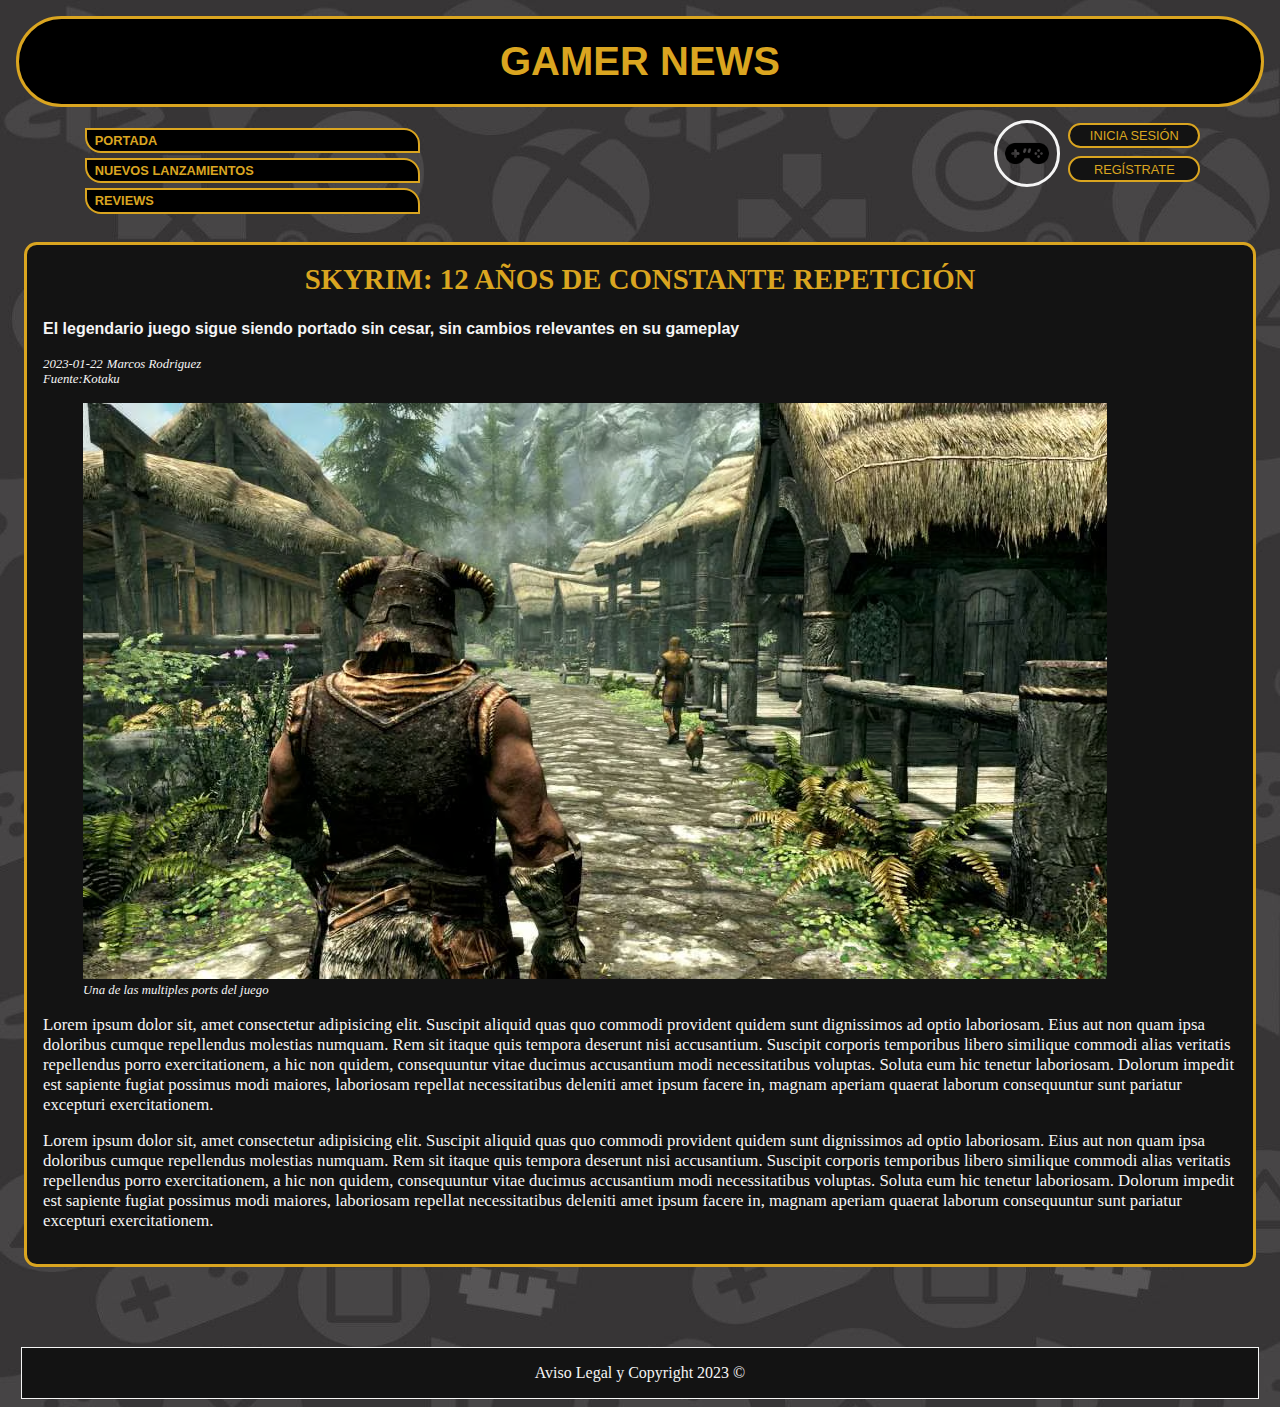
<file: articulo_review_skyrim.html>
<!DOCTYPE html>
<html lang="es">
<head>
    <meta charset="UTF-8">
    <meta http-equiv="X-UA-Compatible" content="IE=edge">
    <meta name="viewport" content="width=device-width, initial-scale=1.0">
    <title>Skyrim 12 años de constante repetición</title>
    <link rel="stylesheet" href="./estilos/style.css">
</head>
<body>
    <div class="container-cabecera">
        <header>
            <a href="index.html"><h1>Gamer News</h1></a>
        </header>

        <div class="menu-cabecera">
            <nav>
                <ul>
                    <a href="index.html"><li>Portada</li></a>
                    <a href="seccion_nuevos_lanzamientos.html"><li>Nuevos Lanzamientos</li></a>
                    <a href="seccion_reviews.html"><li>Reviews</li></a>
                </ul>
            </nav>

            <img src="./imagenes/gamepadicon.png" alt="icono">
            
            <div class="control-sesion">
                <a href="login.html">Inicia Sesión</a>
                <a href="registro.html">Regístrate</a>
            </div>
        </div>
    </div>
    <main>
        <article>
            <h2>Skyrim: 12 años de constante repetición</h2>
            <div class="resumen"> <!--Resumen-->
                <p>El legendario juego sigue siendo portado sin cesar, sin cambios relevantes en su gameplay</p>
            </div>
            <time class="notas">2023-01-22</time>
            <author class="notas">Marcos Rodriguez</author>
            <div class="fuente"> <!--Fuente-->
                Fuente:Kotaku
            </div>
            <figure>
                <img src="./imagenes/skyrimcap.avif" alt="Captura de pantalla del juego Skyrim" class="image">
                <figcaption class="notas">Una de las multiples ports del juego</figcaption>
            </figure>
            <div class="cuerpo">
             <p>
                    Lorem ipsum dolor sit, amet consectetur adipisicing elit. Suscipit aliquid quas quo commodi provident quidem sunt dignissimos ad optio laboriosam. Eius aut non quam ipsa doloribus cumque repellendus molestias numquam.
                    Rem sit itaque quis tempora deserunt nisi accusantium. Suscipit corporis temporibus libero similique commodi alias veritatis repellendus porro exercitationem, a hic non quidem, consequuntur vitae ducimus accusantium modi necessitatibus voluptas.
                    Soluta eum hic tenetur laboriosam. Dolorum impedit est sapiente fugiat possimus modi maiores, laboriosam repellat necessitatibus deleniti amet ipsum facere in, magnam aperiam quaerat laborum consequuntur sunt pariatur excepturi exercitationem.
                </p>
                <p>
                    Lorem ipsum dolor sit, amet consectetur adipisicing elit. Suscipit aliquid quas quo commodi provident quidem sunt dignissimos ad optio laboriosam. Eius aut non quam ipsa doloribus cumque repellendus molestias numquam.
                    Rem sit itaque quis tempora deserunt nisi accusantium. Suscipit corporis temporibus libero similique commodi alias veritatis repellendus porro exercitationem, a hic non quidem, consequuntur vitae ducimus accusantium modi necessitatibus voluptas.
                    Soluta eum hic tenetur laboriosam. Dolorum impedit est sapiente fugiat possimus modi maiores, laboriosam repellat necessitatibus deleniti amet ipsum facere in, magnam aperiam quaerat laborum consequuntur sunt pariatur excepturi exercitationem.
                </p>
            </div>
        </article>
    </main>    
    <footer>
        <p>
            Aviso Legal y Copyright 2023 &copy
        </p>
    </footer>
</body>
</html>
</file>
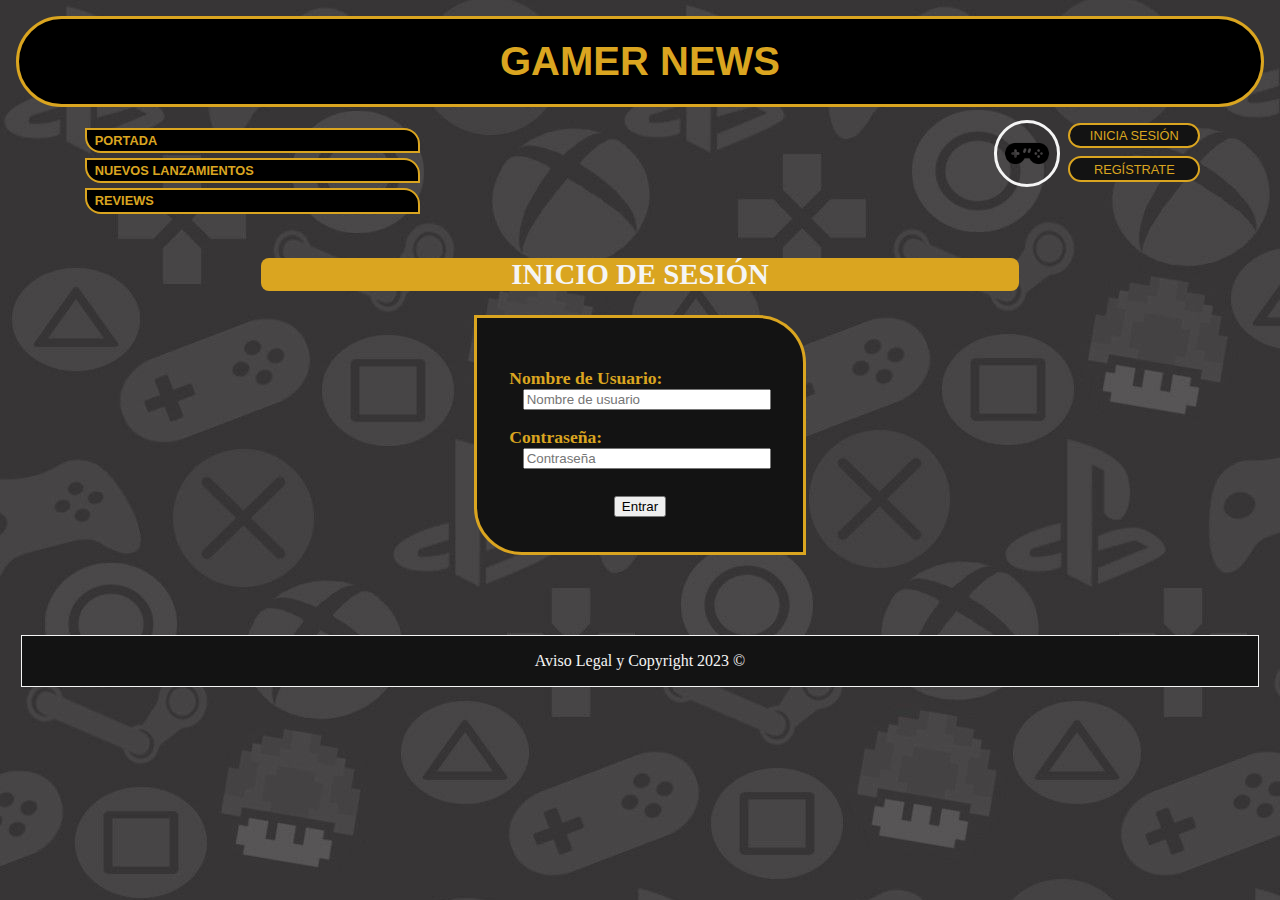
<file: login.html>
<!DOCTYPE html>
<html lang="es">
<head>
    <meta charset="UTF-8">
    <meta http-equiv="X-UA-Compatible" content="IE=edge">
    <meta name="viewport" content="width=device-width, initial-scale=1.0">
    <title>Inicio de Sesión</title>
    <link rel="stylesheet" href="./estilos/style.css">
    <link rel="stylesheet" href="./estilos/form.css">
</head>
<body>
    <div class="container-cabecera">
        <header>
            <a href="index.html"><h1>Gamer News</h1></a>
        </header>

        <div class="menu-cabecera">
            <nav>
                <ul>
                    <a href="index.html"><li>Portada</li></a>
                    <a href="seccion_nuevos_lanzamientos.html"><li>Nuevos Lanzamientos</li></a>
                    <a href="seccion_reviews.html"><li>Reviews</li></a>
                </ul>
            </nav>

            <img src="./imagenes/gamepadicon.png" alt="icono">
            
            <div class="control-sesion">
                <a href="login.html">Inicia Sesión</a>
                <a href="registro.html">Regístrate</a>
            </div>
        </div>
    </div>
    <main>
        <h2>Inicio de sesión</h2>
        <div class="container-form">
        <form>
            <label for="UserName">Nombre de Usuario: </label>
            <input type="text" name="UserName" id="UserName" placeholder="Nombre de usuario">
            
            <label for="Password">Contraseña: </label>
            <input type="password" name="Password" id="Password" placeholder="Contraseña">

            <input type="submit" name="send" value="Entrar">
        </form>
        </div>
    </main>
    <footer>
        <p>
            Aviso Legal y Copyright 2023 &copy
        </p>
    </footer>
</body>
</file>
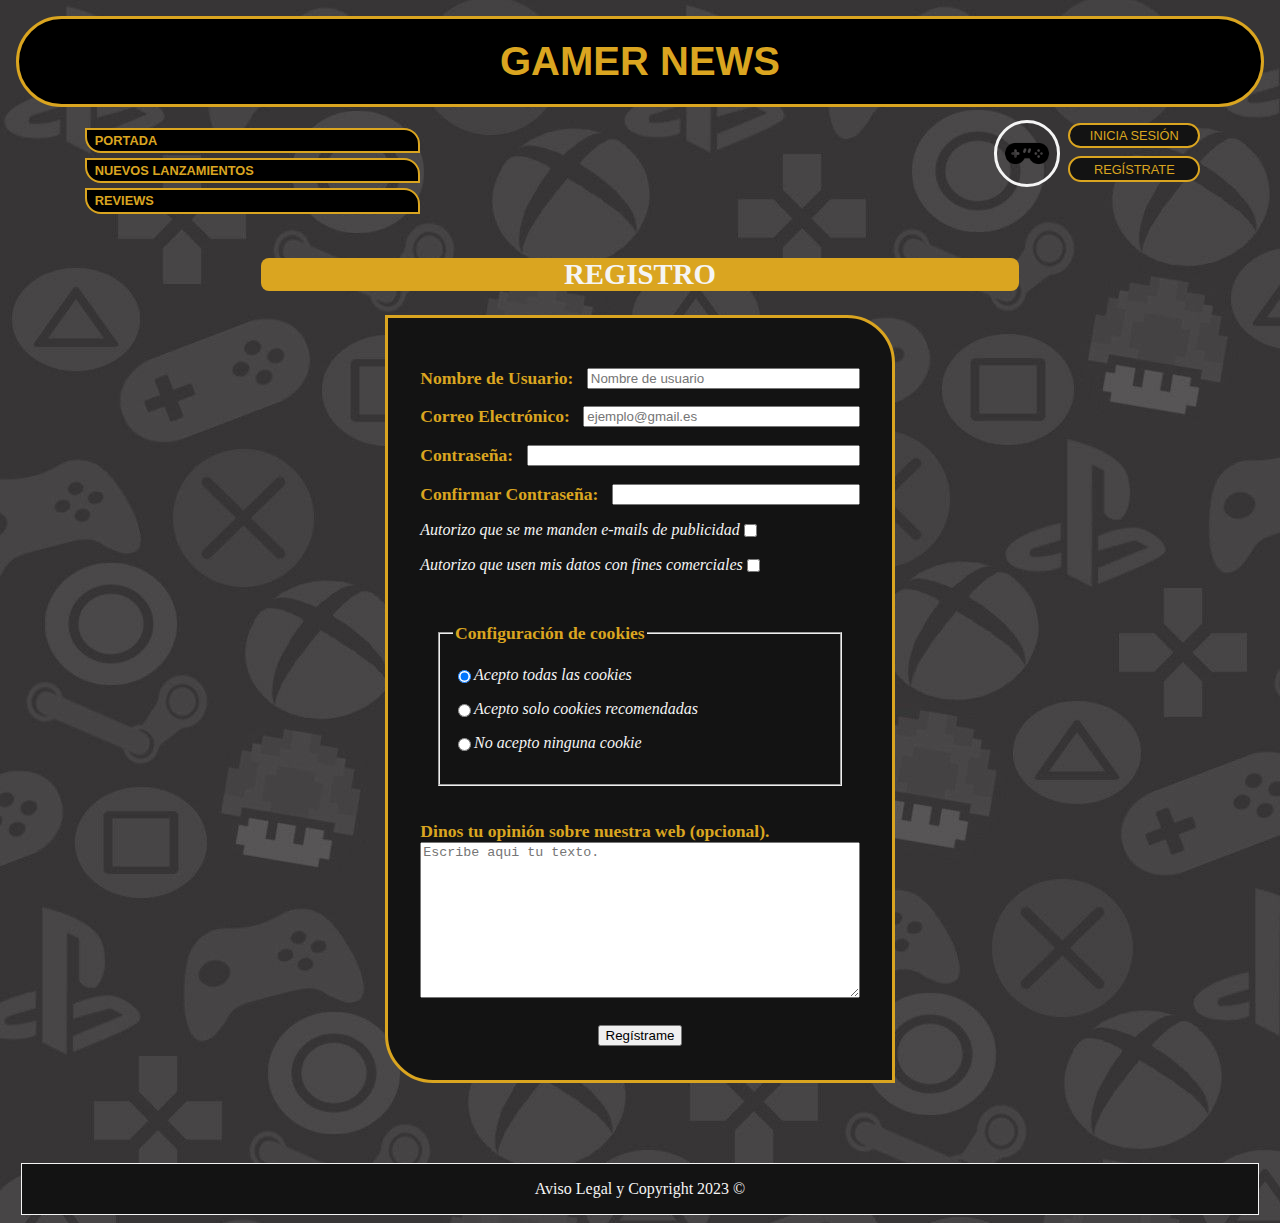
<file: registro.html>
<!DOCTYPE html>
<html lang="es">
<head>
    <meta charset="UTF-8">
    <meta http-equiv="X-UA-Compatible" content="IE=edge">
    <meta name="viewport" content="width=device-width, initial-scale=1.0">
    <title>Formulario de Registro</title>
    <link rel="stylesheet" href="./estilos/style.css">
    <link rel="stylesheet" href="./estilos/form.css">
</head>
<body>
    <div class="container-cabecera">
        <header>
            <a href="index.html"><h1>Gamer News</h1></a>
        </header>

        <div class="menu-cabecera">
            <nav>
                <ul>
                    <a href="index.html"><li>Portada</li></a>
                    <a href="seccion_nuevos_lanzamientos.html"><li>Nuevos Lanzamientos</li></a>
                    <a href="seccion_reviews.html"><li>Reviews</li></a>
                </ul>
            </nav>

            <img src="./imagenes/gamepadicon.png" alt="icono">
            
            <div class="control-sesion">
                <a href="login.html">Inicia Sesión</a>
                <a href="registro.html">Regístrate</a>
            </div>
        </div>
    </div>
    <main>
        <h2>Registro</h2>
        <div class="container-form">
        <form>
            <label>Nombre de Usuario:
                <input type="text" name="UserName" placeholder="Nombre de usuario">
            </label>

            <label>Correo Electrónico: 
                <input type="email" name="Email" placeholder="ejemplo@gmail.es">
            </label>
            
            <label>Contraseña:          
                <input type="password" name="Password">
            </label>
            
            <label>Confirmar Contraseña: 
                <input type="password" name="Password">
            </label>

            <label class="label-resaltada">Autorizo que se me manden e-mails de publicidad
                <input type="checkbox" name="consentimiento" value="correoPublicidad">
            </label>

            <label class="label-resaltada">Autorizo que usen mis datos con fines comerciales
                <input type="checkbox" name="consentimiento" value="usoDatos">
            </label>

            <fieldset>
                <legend>Configuración de cookies</legend>
                <label class="label-resaltada">
                    <input type="radio" name="cookies" value="todas" checked>
                    Acepto todas las cookies
                </label>
                <label class="label-resaltada">
                    <input type="radio" name="cookies" value="necesarias">
                    Acepto solo cookies recomendadas
                </label>
                <label class="label-resaltada">
                    <input type="radio" name="cookies" value="ninguna">
                    No acepto ninguna cookie
                </label>
            </fieldset>

            <label for="opinion">Dinos tu opinión sobre nuestra web (opcional).</label>
            <textarea name="opinion" id="opinion" cols="30" rows="10" maxlength="100" placeholder="Escribe aqui tu texto."></textarea>
            

            <input type="submit" name="confirm" value="Regístrame">
        </form>
        </div>
    </main>
    <footer>
        <p>
            Aviso Legal y Copyright 2023 &copy
        </p>
    </footer>
</body>
</file>
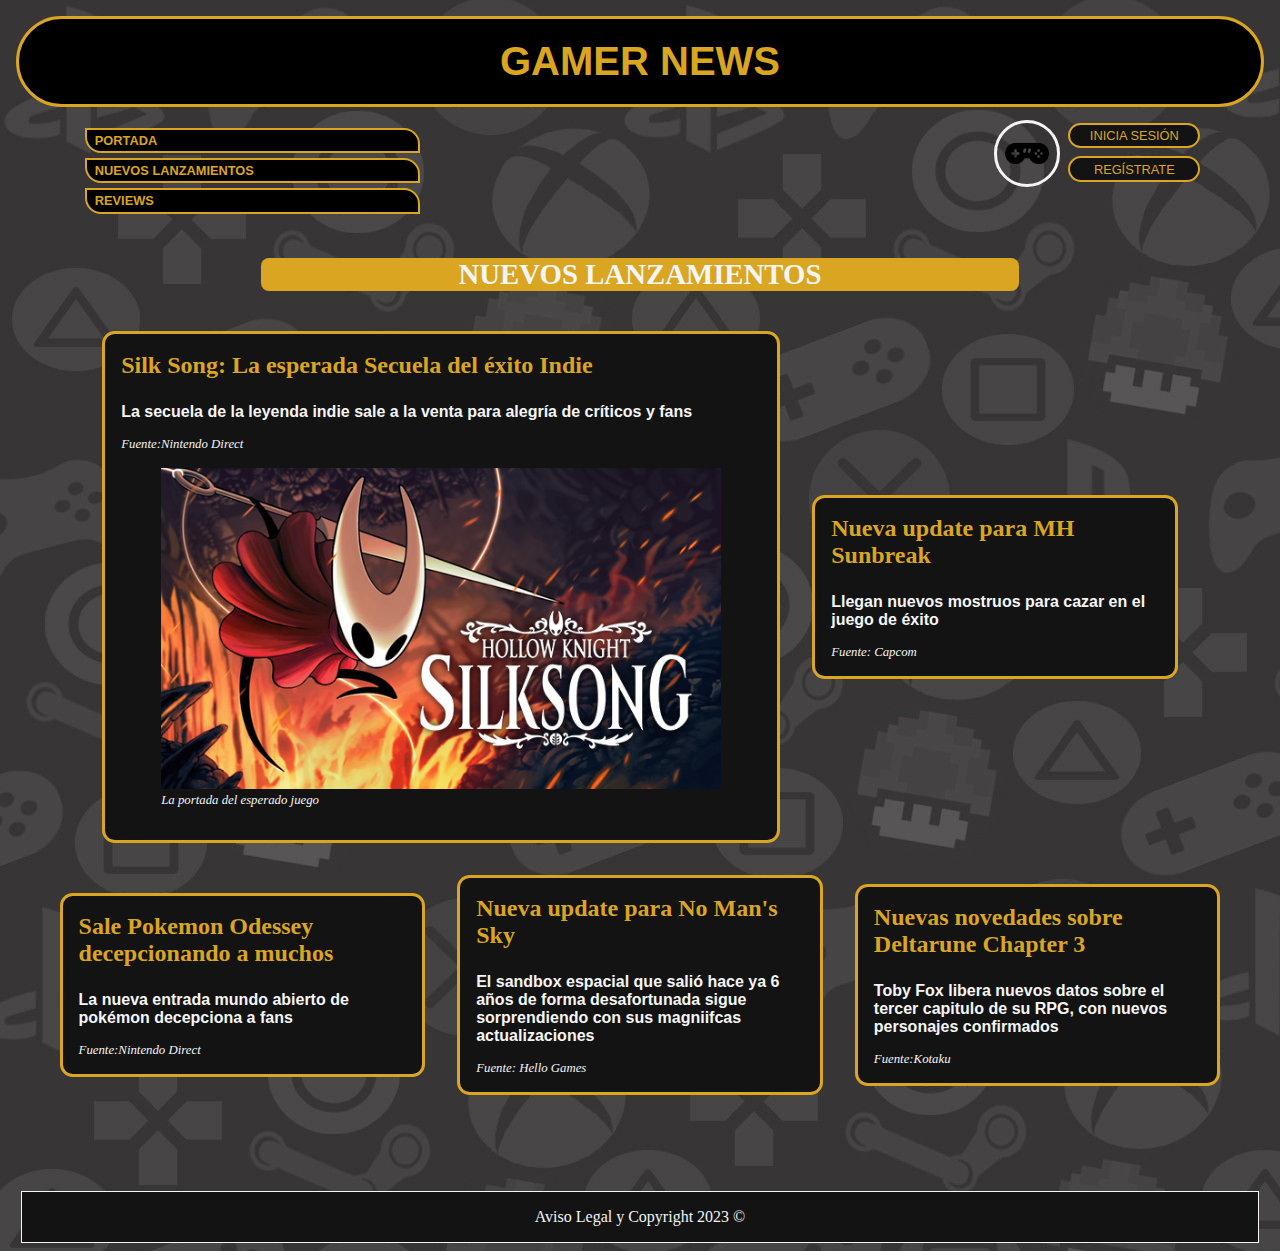
<file: seccion_nuevos_lanzamientos.html>
<!DOCTYPE html>
<html lang="es">
<head>
    <meta charset="UTF-8">
    <meta http-equiv="X-UA-Compatible" content="IE=edge">
    <meta name="viewport" content="width=device-width, initial-scale=1.0">
    <title>Seccion Nuevos Lanzamientos</title>
    <link rel="stylesheet" href="./estilos/style.css">
</head>
<body>
    <div class="container-cabecera">
        <header>
            <a href="index.html"><h1>Gamer News</h1></a>
        </header>

        <div class="menu-cabecera">
            <nav>
                <ul>
                    <a href="index.html"><li>Portada</li></a>
                    <a href="seccion_nuevos_lanzamientos.html"><li>Nuevos Lanzamientos</li></a>
                    <a href="seccion_reviews.html"><li>Reviews</li></a>
                </ul>
            </nav>

            <img src="./imagenes/gamepadicon.png" alt="icono">
            
            <div class="control-sesion">
                <a href="login.html">Inicia Sesión</a>
                <a href="registro.html">Regístrate</a>
            </div>
        </div>
    </div>
    <main>
        <section>
            <h2>Nuevos Lanzamientos</h2>
            <div class="container-section">
                <article class="articulo-foto">
                    <a href="./articulo_lanzamiento_hksilksong.html">
                        <h3>Silk Song: La esperada Secuela del éxito Indie</h3>
                    </a>
                        <div class="resumen"> <!--Resumen-->
                            <p>La secuela de la leyenda indie sale a la venta para alegría de críticos y fans</p>
                        </div>
                        <div class="fuente"> <!--Fuente-->
                            Fuente:Nintendo Direct
                        </div>
                        <figure>
                            <img src="./imagenes/silksongimg.jpg" alt="Portada de Silk Song" class="image">
                            <figcaption class="notas">La portada del esperado juego</figcaption>
                        </figure>
                </article>
                <article class="articulo-nofoto">
                    <a href="./articulo_lanzamiento_updateMHSunbreak.html">
                        <h3>Nueva update para MH Sunbreak</h3>
                    </a>
                        <div class="resumen"> <!-- Resumen-->
                            <p>Llegan nuevos mostruos para cazar en el juego de éxito</p>
                        </div>
                        <div class="fuente">
                            Fuente: Capcom
                        </div>
                </article>
                <article class="articulo-nofoto">
                    <a href="./articulo_lanzamiento_pkmnodessy.html">
                        <h3>Sale Pokemon Odessey decepcionando a muchos</h3>
                    </a>
                        <div class="resumen"> <!--Resumen-->
                            <p>La nueva entrada mundo abierto de pokémon decepciona a fans</p>
                        </div>
                        <div class="fuente"> <!-- Fuente-->
                            Fuente:Nintendo Direct
                        </div>
                </article>
                <article class="articulo-nofoto">
                    <a href="./articulo_lanzamiento_NoManSky.html">
                        <h3>Nueva update para No Man's Sky</h3>
                    </a>
                        <div class="resumen">
                            <p>El sandbox espacial que salió hace ya 6 años de forma desafortunada sigue sorprendiendo con sus magniifcas actualizaciones</p>
                        </div>
                        <div class="fuente">
                            Fuente: Hello Games
                        </div>
                </article>
                <article class="articulo-nofoto">
                    <a href="./articulo_lanzamiento_deltaruneCh3.html">
                        <h3>Nuevas novedades sobre Deltarune Chapter 3</h3>
                    </a>
                        <div class="resumen">
                            <p>Toby Fox libera nuevos datos sobre el tercer capitulo de su RPG, con nuevos personajes confirmados</p>
                        </div>
                        <div class="fuente">
                            Fuente:Kotaku
                        </div>
                </article>
                </div>
        </section>
    </main>
    <footer>
        <p>
            Aviso Legal y Copyright 2023 &copy
        </p>
    </footer>
</body>
</html>
</file>
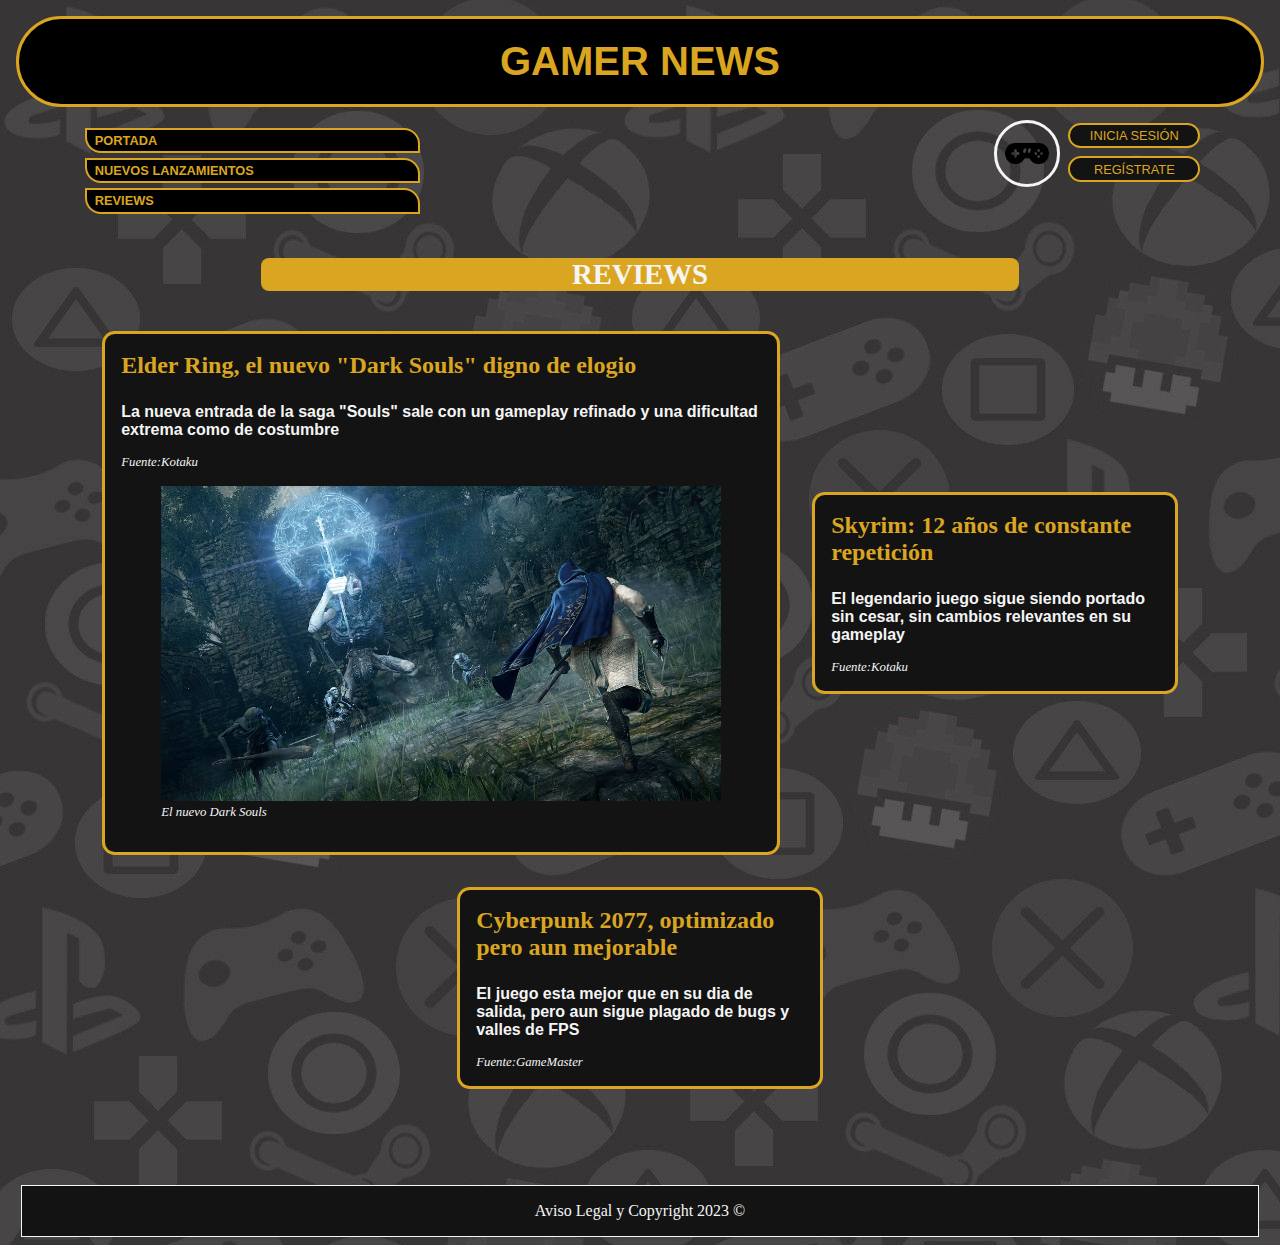
<file: seccion_reviews.html>
<!DOCTYPE html>
<html lang="es">
<head>
    <meta charset="UTF-8">
    <meta http-equiv="X-UA-Compatible" content="IE=edge">
    <meta name="viewport" content="width=device-width, initial-scale=1.0">
    <title>Seccion Reviews</title>
    <link rel="stylesheet" href="./estilos/style.css">
</head>
<body>
    <div class="container-cabecera">
        <header>
            <a href="index.html"><h1>Gamer News</h1></a>
        </header>

        <div class="menu-cabecera">
            <nav>
                <ul>
                    <a href="index.html"><li>Portada</li></a>
                    <a href="seccion_nuevos_lanzamientos.html"><li>Nuevos Lanzamientos</li></a>
                    <a href="seccion_reviews.html"><li>Reviews</li></a>
                </ul>
            </nav>

            <img src="./imagenes/gamepadicon.png" alt="icono">
            
            <div class="control-sesion">
                <a href="login.html">Inicia Sesión</a>
                <a href="registro.html">Regístrate</a>
            </div>
        </div>
    </div>
    <main>
        <section>
            <h2>Reviews</h2>
            <div class="container-section">
                <article class="articulo-foto">
                    <a href="./articulo_review_Elder_Ring.html">
                        <h3 class="item">Elder Ring, el nuevo "Dark Souls" digno de elogio</h3>
                    </a>
                    <div class="resumen"> <!-- Resumen-->
                        <p>La nueva entrada de la saga "Souls" sale con un gameplay refinado y una dificultad extrema como de costumbre</p>
                    </div>
                    <div class="fuente"> <!-- Fuente-->
                        Fuente:Kotaku
                    </div>
                        <figure>
                            <img src="./imagenes/ElderRing.webp" alt="Captura de Elden Ring" class="image">
                            <figcaption class="notas">El nuevo Dark Souls</figcaption>
                        </figure>
                    <div>
                </article>
                <article class="articulo-nofoto">
                    <a href="./articulo_review_skyrim.html">
                        <h3>Skyrim: 12 años de constante repetición</h3>
                    </a>
                    <div class="resumen"> 
                        <p>El legendario juego sigue siendo portado sin cesar, sin cambios relevantes en su gameplay</p>
                    </div>
                    <div class="fuente">
                        Fuente:Kotaku
                    </div>
                </article>
                <article class="articulo-nofoto">
                    <a href="./articulo_review_Cyberpunk2077.html">
                        <h3>Cyberpunk 2077, optimizado pero aun mejorable</h3>
                    </a>
                    <div class="resumen"> <!--Resumen-->
                        <p>El juego esta mejor que en su dia de salida, pero aun sigue plagado de bugs y valles de FPS</p>
                    </div>
                    <div class="fuente"> <!--Fuente-->
                        Fuente:GameMaster
                    </div>
                </article>
                </div>
        </section>
    </main>
    <footer>
        <p>
            Aviso Legal y Copyright 2023 &copy
        </p>
    </footer>
</body>
</html>
</file>
<file: estilos/style.css>
body {
    color:whitesmoke;
    background-image: url(../imagenes/consolebackground.jpg);
    /*background-color:rgba(31, 31, 31);*/
}

footer {
    font-family: serif;
    border:solid;
    border-width: 0.1rem;
    text-align: center;
    margin-top: 5rem;
    margin-left: 0.8rem;
    margin-right: 0.8rem;
    background-color: rgb(19, 19, 19);
}

a {
    text-decoration: none;
    color:goldenrod;
    display: contents;
}

h1, h2 {
    text-align: center;
    text-transform: uppercase;
}

h1 {
    background-color: black;
    font-family: sans-serif;
    border: solid;
    border-radius: 4rem;
    margin: 0.5rem;
    padding: 0.5em;
    font-size: 2.5rem;
    font-weight: bold;
}

h2 {
    font-size: 1.8rem;
    margin-top: 2rem;
    background-color: goldenrod;
    margin-left: 20%;
    margin-right: 20%;
    border-radius: 0.5rem;
} 

nav {
    font-family: sans-serif;
    margin: 0rem;
    margin-left: 2rem;
    border-radius: 0.5rem;
    font-size: 0.8rem;
    flex-grow: 6;
}

nav ul {
    list-style-type: none;
}

nav li {
    border: solid;
    border-top-right-radius: 1rem;
    border-bottom-left-radius: 1rem;
    border-width: 0.15rem;
    margin: 0.3rem;
    padding: 0.2rem;
    padding-left: 0.5rem;
    width: 20rem;
    background-color:black;
    color:goldenrod;
    font-weight: bold;
    text-transform: uppercase;
}

nav li:hover , .control-sesion > a:hover {  /*Efecto resaltado boton*/
    background-color:goldenrod;
    color:rgb(31, 31, 31);
    border-color: transparent;
}

h3 {
    font-size: 1.5rem;
    margin-top: 0.1rem;
}

article {
    border: solid;
    border-color: goldenrod;
    border-radius: 0.8rem;
    padding: 1rem;
    background-color: rgb(19, 19, 19);
    margin: 1rem;
    max-height: 100rem;
}

article > h2 {      /*modificar estilo de h2 cuando es titular de articulo*/
    color:goldenrod;
    background-color: transparent;

    margin-top: 0.1rem;
    margin-left: 0;
    margin-right: 0;
}

.notas {            /*notaciones pequeñas como pies de foto, fechas y autores*/
    font-style: italic;
    font-size: 0.8rem;
}

.fuente {
    font-style: italic;
    font-size: 0.8rem;
}

.resumen {
    font-size: 1rem;
    font-style: normal;
    font-family: sans-serif;
    font-weight: bold;
}

.cuerpo {
    font-size: 1.05rem;
}

.container-cabecera {       /*flex para organizar elemenots de la cabecera*/
    display: flex;
    flex-direction: column;
    justify-content: start;
}

.container-section {        /*flex para organizar los raticulos dentro de las secciones*/
    display: flex;
    flex-direction: row;
    flex-wrap: wrap;
    justify-content: center;
    margin-left: 2%;
    margin-right: 2%;
}


.image {
    max-width: 100%;
    min-width: 15rem;
}

.articulo-foto {            /*estilo para articulos con foto*/
    max-width: 40rem;
    min-width: 20rem;
    max-height: 40rem;
    flex-grow: 2;
}

.articulo-nofoto {          /*estilo para articulos sin foto*/
    max-width: 27%;
    min-width: 10rem;
    height: fit-content;
    align-self: center;
    flex-grow: 1;
}

.menu-cabecera {               /*colocar en linea todos los elementos bajo el Titulo de página*/
    display: flex;
    flex-direction: row;
    justify-content: space-between;
    margin-right: 1rem;
    width: 100%;
}

.control-sesion {       /*poner en columna los enlaces "login" y "registro" contenidos*/
    flex-grow: 1;
    display: flex;
    flex-direction: column;
    /*margin-right: 1rem;*/
}

.control-sesion > a {       /*estilo de los enlaces "login" y "registro"*/
    border: solid;
    display: flex;
    flex-direction: column;
    background-color: rgb(19, 19, 19);
    border-radius: 2rem;
    border-width: 0.15rem;
    text-align: center;
    font-family: sans-serif;
    font-size: 0.8rem;
    padding: 0.2rem;
    padding-left: 0.5rem;
    padding-right: 0.5rem;
    margin-top: 0.5rem;
    text-transform: uppercase;
    max-width: 7rem;
}

.menu-cabecera > img {         /*icono de sesion (no funcional)*/
    flex-grow: 1;
    width: 2.8rem;
    height: 2.8rem;
    max-width: 2.8rem;
    max-height: 2.8rem;
    padding: 0.5rem;
    border: solid;
    border-width: 0.2rem;
    border-radius: 4rem;
    margin-top: 0.3rem;
    margin-right: 0.5rem;
}
</file>
<file: estilos/form.css>
.container-form {
    display: flex;
    flex-direction: column;
    align-items: center;
}

form {
    display: flex;
    flex-direction: column;
    max-width: 50%;
    background-color: rgb(19, 19, 19);
    border: solid;
    border-color: goldenrod;
    border-top-right-radius: 3rem;
    border-bottom-left-radius: 3rem;
    padding: 2rem;
    padding-bottom: 0.5rem;
    font-size: 1.1rem;
}

legend, label {
    font-weight: bold;
    color: goldenrod;
}

label {
    display: flex;
    margin-top: 1em;
}

input[type="text"], input[type="email"], input[type="password"] {
    flex-grow: 1;
    margin-left: 1em;
    width:15rem;
    justify-self: end;

}

input[type="submit"] {
    margin: 2em;
    align-self: center;
}

fieldset {
    margin: 1em;
    margin-top: 3rem;
    padding-bottom: 2rem;
}

.label-resaltada {
    font-weight: lighter;
    font-style: italic;
    color: whitesmoke;
    font-size: 1rem;
}
</file>
